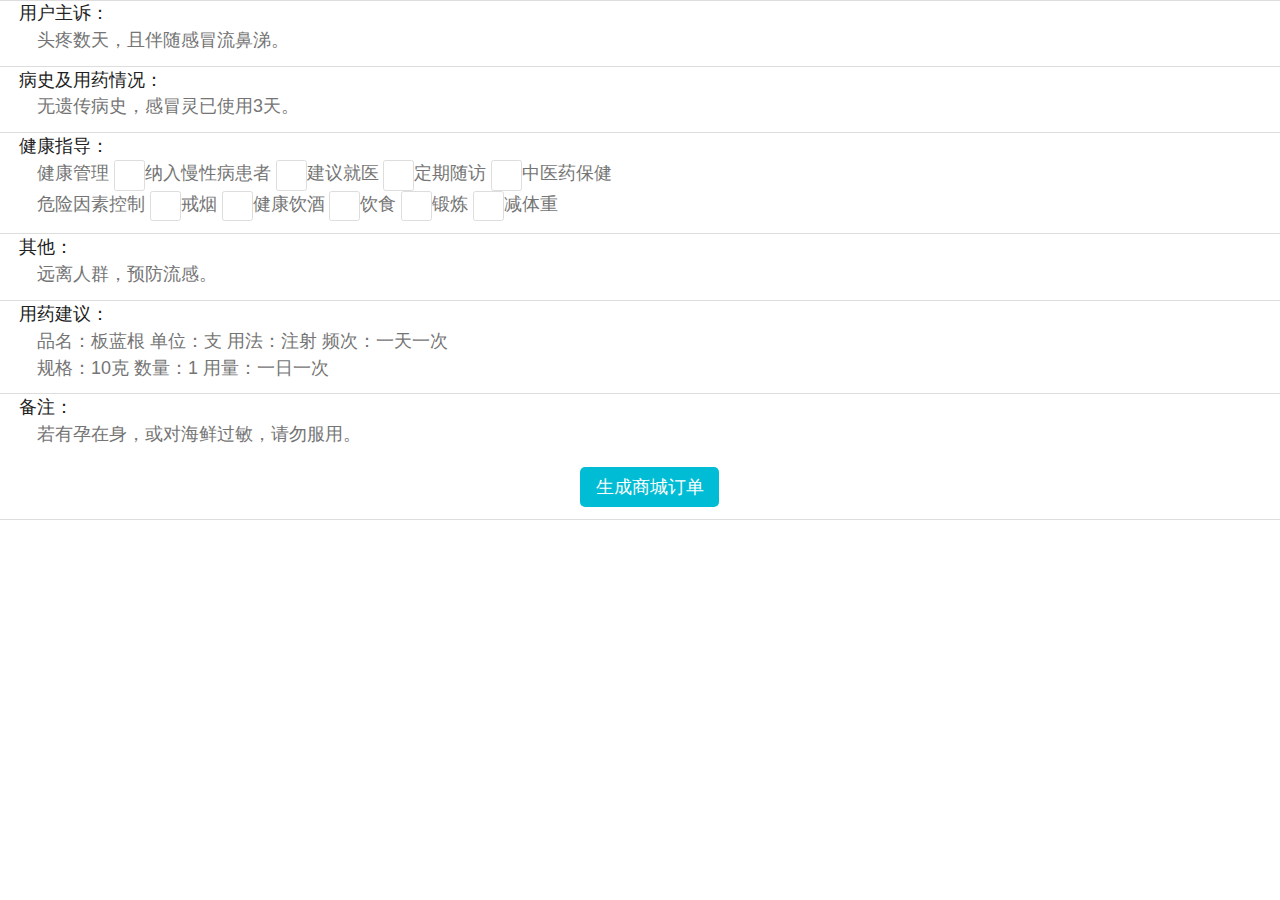
<file: html/12-prescription.html>
<!DOCTYPE html>
<html lang="en">
<head>
    <meta charset="utf-8">
    <meta name="viewport" content="maximum-scale=1.0,minimum-scale=1.0,user-scalable=0,width=device-width,initial-scale=1.0"/>
    <meta name="format-detection" content="telephone=no,email=no,date=no,address=no">
    <title>用药咨询页</title>
    <link rel="stylesheet" type="text/css" href="../css/aui.2.0.css" />
    <link rel="stylesheet" type="text/css" href="../css/style.css" />

</head>
<body>

    <section>

        <div class="aui-content">
            <ul class="aui-list aui-media-list">
                <li class="aui-list-item aui-padded-b-10">
                    <div class="aui-list-item-title">用户主诉：</div>
                    <p>&ensp;&ensp;头疼数天，且伴随感冒流鼻涕。</p>
                </li>
                <li class="aui-list-item aui-padded-b-10">
                    <div class="aui-list-item-title">病史及用药情况：</div>
                    <p>&ensp;&ensp;无遗传病史，感冒灵已使用3天。</p>
                </li>
                <li class="aui-list-item aui-padded-b-10">
                    <div class="aui-list-item-title">健康指导：</div>
                    <p>&ensp;&ensp;健康管理 
                        <span><input type="checkbox" class="aui-checkbox">纳入慢性病患者</span>
                        <span><input type="checkbox" class="aui-checkbox">建议就医</span>
                        <span><input type="checkbox" class="aui-checkbox">定期随访</span>
                        <span><input type="checkbox" class="aui-checkbox">中医药保健</span>
                    </p>
                    <p>&ensp;&ensp;危险因素控制 
                        <span><input type="checkbox" class="aui-checkbox">戒烟</span>
                        <span><input type="checkbox" class="aui-checkbox">健康饮酒</span>
                        <span><input type="checkbox" class="aui-checkbox">饮食</span>
                        <span><input type="checkbox" class="aui-checkbox">锻炼</span>
                        <span><input type="checkbox" class="aui-checkbox">减体重</span>
                    </p>
                </li>
                <li class="aui-list-item aui-padded-b-10">
                    <div class="aui-list-item-title">其他：</div>
                    <p>&ensp;&ensp;远离人群，预防流感。</p>
                </li>
                <li class="aui-list-item aui-padded-b-10">
                    <div class="aui-list-item-title">用药建议：</div>
                    <p>&ensp;&ensp;品名：板蓝根   单位：支   用法：注射   频次：一天一次 <br>&ensp;&ensp;规格：10克    数量：1    
                        用量：一日一次</p>
                </li>
                <li class="aui-list-item aui-padded-b-10">
                    <div class="aui-list-item-title">备注：</div>
                    <p>&ensp;&ensp;若有孕在身，或对海鲜过敏，请勿服用。</p>
                    <div class="aui-text-center aui-margin-t-15">
                        <a href="#" class="aui-btn aui-btn-primary">生成商城订单</a>
                    </div>
                </li>

            </ul>
        </div>

    </section>

</body>
</html>
</file>
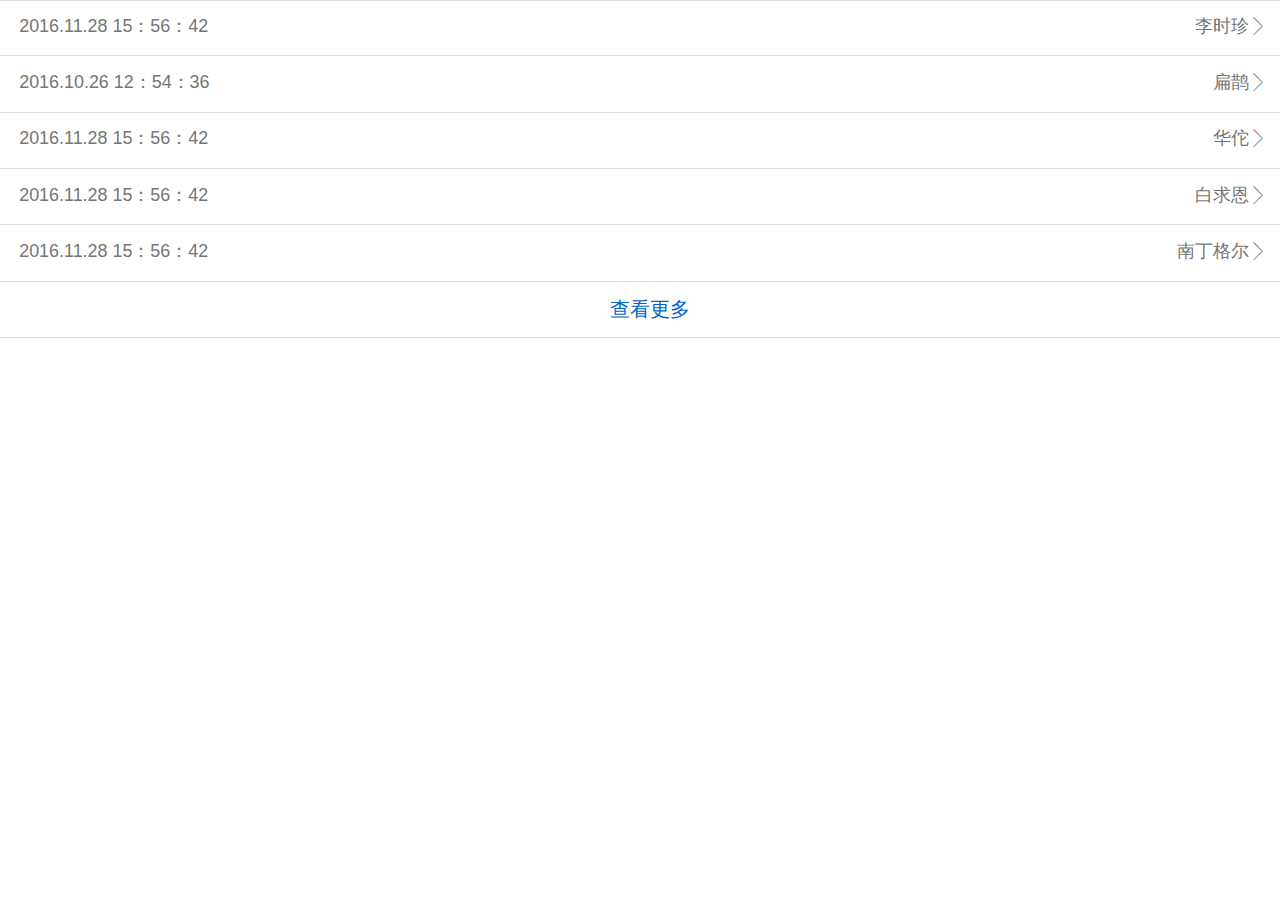
<file: html/13-medical-record.html>
<!DOCTYPE html>
<html lang="en">
<head>
    <meta charset="utf-8">
    <meta name="viewport" content="maximum-scale=1.0,minimum-scale=1.0,user-scalable=0,width=device-width,initial-scale=1.0"/>
    <meta name="format-detection" content="telephone=no,email=no,date=no,address=no">
    <title>健康小助手-列表页</title>
    <link rel="stylesheet" type="text/css" href="../css/aui.2.0.css" />
    <link rel="stylesheet" type="text/css" href="../css/style.css" />

</head>
<body>

    <section>

        <div class="aui-content">
            <ul class="aui-list aui-media-list">
                <li class="aui-list-item">
                    <div class="aui-info aui-padded-r-10">
                        <div class="aui-info-item">2016.11.28   15：56：42</div>
                        <div class="aui-info-item">李时珍<span class="aui-iconfont aui-icon-right"></span></div>
                    </div>
                </li>
                <li class="aui-list-item">
                    <div class="aui-info aui-padded-r-10">
                        <div class="aui-info-item">2016.10.26   12：54：36</div>
                        <div class="aui-info-item">扁鹊<span class="aui-iconfont aui-icon-right"></span></div>
                    </div>
                </li>
                <li class="aui-list-item">
                    <div class="aui-info aui-padded-r-10">
                        <div class="aui-info-item">2016.11.28   15：56：42</div>
                        <div class="aui-info-item">华佗<span class="aui-iconfont aui-icon-right"></span></div>
                    </div>
                </li>
                <li class="aui-list-item">
                    <div class="aui-info aui-padded-r-10">
                        <div class="aui-info-item">2016.11.28   15：56：42</div>
                        <div class="aui-info-item">白求恩<span class="aui-iconfont aui-icon-right"></span></div>
                    </div>
                </li>
                <li class="aui-list-item">
                    <div class="aui-info aui-padded-r-10">
                        <div class="aui-info-item">2016.11.28   15：56：42</div>
                        <div class="aui-info-item">南丁格尔<span class="aui-iconfont aui-icon-right"></span></div>
                    </div>
                </li>

                <li class="aui-list-item">
                    <div class="aui-text-center aui-padded-t-10"><a class="" href="#">查看更多</a></div>
                </li>
            </ul>
        </div>

    </section>

</body>
</html>
</file>
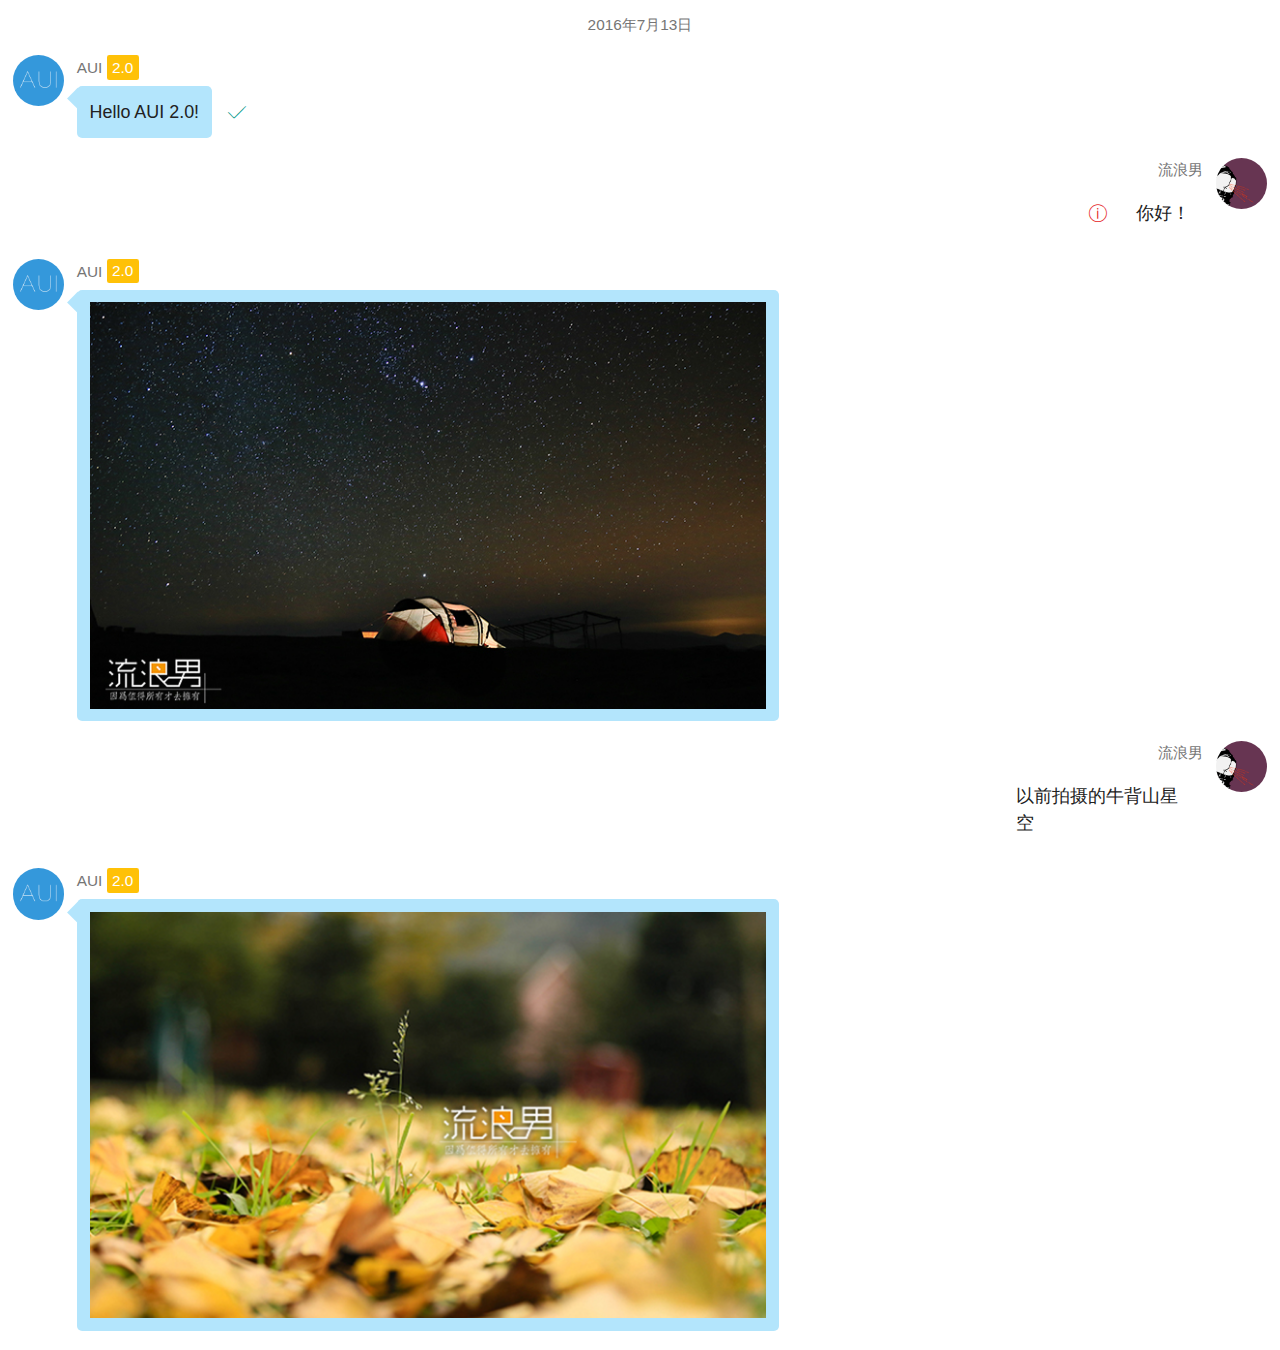
<file: html/14-medical-server.html>
<!DOCTYPE html>
<html lang="en">
<head>
    <meta charset="utf-8">
    <meta name="viewport" content="maximum-scale=1.0,minimum-scale=1.0,user-scalable=0,width=device-width,initial-scale=1.0"/>
    <meta name="format-detection" content="telephone=no,email=no,date=no,address=no">
    <title>健康小助手-列表页</title>
    <link rel="stylesheet" type="text/css" href="../css/aui.2.0.css" />
    <link rel="stylesheet" type="text/css" href="../css/style.css" />

</head>
<body>

<section class="aui-chat">
        <div class="aui-chat-header">2016年7月13日</div>
        <div class="aui-chat-item aui-chat-left">
            <div class="aui-chat-media">
                <img src="../image/demo2.png">
            </div>
            <div class="aui-chat-inner">
                <div class="aui-chat-name">AUI <span class="aui-label aui-label-warning">2.0</span></div>
                <div class="aui-chat-content">
                    <div class="aui-chat-arrow"></div>
                    Hello AUI 2.0!
                </div>
                <div class="aui-chat-status aui-chat-status-refresh">
                    <i class="aui-iconfont aui-icon-correct aui-text-success"></i>
                </div>
            </div>
        </div>
        <div class="aui-chat-item aui-chat-right">
            <div class="aui-chat-media">
                <img src="../image/liulangnan.png">
            </div>
            <div class="aui-chat-inner">
                <div class="aui-chat-name">流浪男</div>
                <div class="aui-chat-content">
                    <div class="aui-chat-arrow"></div>
                    你好！
                </div>
                <div class="aui-chat-status">
                    <i class="aui-iconfont aui-icon-info aui-text-danger"></i>
                </div>
            </div>
        </div>
        <div class="aui-chat-item aui-chat-left">
            <div class="aui-chat-media">
                <img src="../image/demo2.png">
            </div>
            <div class="aui-chat-inner">
                <div class="aui-chat-name">AUI <span class="aui-label aui-label-warning">2.0</span></div>
                <div class="aui-chat-content">
                    <div class="aui-chat-arrow"></div>
                    <img src="../image/l1.png">
                </div>
            </div>
        </div>
        <div class="aui-chat-item aui-chat-right">
            <div class="aui-chat-media">
                <img src="../image/liulangnan.png">
            </div>
            <div class="aui-chat-inner">
                <div class="aui-chat-name">流浪男</div>
                <div class="aui-chat-content">
                    <div class="aui-chat-arrow"></div>
                    以前拍摄的牛背山星空
                </div>
            </div>
        </div>
        <div class="aui-chat-item aui-chat-left">
            <div class="aui-chat-media">
                <img src="../image/demo2.png">
            </div>
            <div class="aui-chat-inner">
                <div class="aui-chat-name">AUI <span class="aui-label aui-label-warning">2.0</span></div>
                <div class="aui-chat-content">
                    <div class="aui-chat-arrow"></div>
                    <img src="../image/l2.png">
                </div>
            </div>
        </div>

    </section>

</body>
</html>
</file>
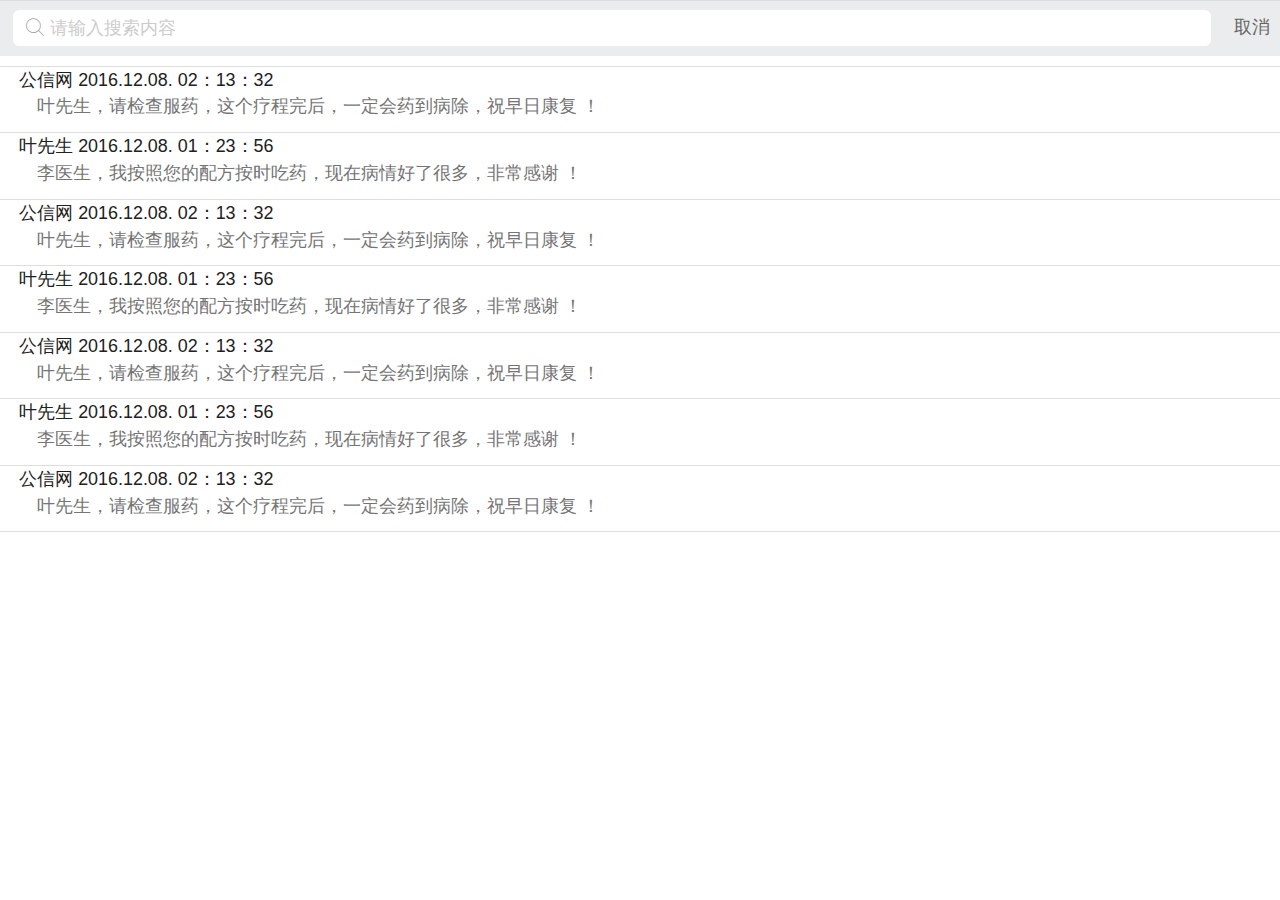
<file: html/15-feedback.html>
<!DOCTYPE html>
<html lang="en">
<head>
    <meta charset="utf-8">
    <meta name="viewport" content="maximum-scale=1.0,minimum-scale=1.0,user-scalable=0,width=device-width,initial-scale=1.0"/>
    <meta name="format-detection" content="telephone=no,email=no,date=no,address=no">
    <title>用药咨询页</title>
    <link rel="stylesheet" type="text/css" href="../css/aui.2.0.css" />
    <link rel="stylesheet" type="text/css" href="../css/style.css" />

</head>
<body>

    <section>

        <div class="aui-content">
            <ul class="aui-list aui-media-list">
                <li class="aui-list-item aui-padded-b-10">
                    <div class="aui-list-item-title">叶先生   2016.12.08.  01：23：56</div>
                    <p>&ensp;&ensp;李医生，我按照您的配方按时吃药，现在病情好了很多，非常感谢 ！</p>
                </li>
                <li class="aui-list-item aui-padded-b-10">
                    <div class="aui-list-item-title">公信网   2016.12.08.  02：13：32</div>
                    <p>&ensp;&ensp;叶先生，请检查服药，这个疗程完后，一定会药到病除，祝早日康复 ！</p>
                </li>
                <li class="aui-list-item aui-padded-b-10">
                    <div class="aui-list-item-title">叶先生   2016.12.08.  01：23：56</div>
                    <p>&ensp;&ensp;李医生，我按照您的配方按时吃药，现在病情好了很多，非常感谢 ！</p>
                </li>
                <li class="aui-list-item aui-padded-b-10">
                    <div class="aui-list-item-title">公信网   2016.12.08.  02：13：32</div>
                    <p>&ensp;&ensp;叶先生，请检查服药，这个疗程完后，一定会药到病除，祝早日康复 ！</p>
                </li>
                <li class="aui-list-item aui-padded-b-10">
                    <div class="aui-list-item-title">叶先生   2016.12.08.  01：23：56</div>
                    <p>&ensp;&ensp;李医生，我按照您的配方按时吃药，现在病情好了很多，非常感谢 ！</p>
                </li>
                <li class="aui-list-item aui-padded-b-10">
                    <div class="aui-list-item-title">公信网   2016.12.08.  02：13：32</div>
                    <p>&ensp;&ensp;叶先生，请检查服药，这个疗程完后，一定会药到病除，祝早日康复 ！</p>
                </li>
                <li class="aui-list-item aui-padded-b-10">
                    <div class="aui-list-item-title">叶先生   2016.12.08.  01：23：56</div>
                    <p>&ensp;&ensp;李医生，我按照您的配方按时吃药，现在病情好了很多，非常感谢 ！</p>
                </li>
                <li class="aui-list-item aui-padded-b-10">
                    <div class="aui-list-item-title">公信网   2016.12.08.  02：13：32</div>
                    <p>&ensp;&ensp;叶先生，请检查服药，这个疗程完后，一定会药到病除，祝早日康复 ！</p>
                </li>
            </ul>
        </div>

    </section>

<div class="aui-searchbar" id="search">
    <div class="aui-searchbar-input aui-border-radius" tapmode="" onclick="doSearch()">
        <i class="aui-iconfont aui-icon-search"></i>
        <form action="javascript:search();">
            <input placeholder="请输入搜索内容" id="search-input" type="search">
        </form>
    </div>
    <div class="aui-searchbar-cancel" tapmod="" style="margin-right: 0px;">取消</div>
</div>

<script type="text/javascript" src="../script/api.js" ></script>
<script type="text/javascript">
    apiready = function(){
        api.parseTapmode();
    }
    var searchBar = document.querySelector(".aui-searchbar-input");
    if(searchBar){
        searchBar.onclick = function(){
            document.querySelector(".aui-searchbar-cancel").style.marginRight = 0;
        }
    }
    document.querySelector(".aui-searchbar-cancel").onclick = function(){
        this.style.marginRight = "-"+this.offsetWidth+"px";
        document.getElementById("search-input").value = '';
        document.getElementById("search-input").blur();
    }
    function doSearch(){
        var searchValue = document.getElementById("search-input").value;
        if(searchValue){
            alert("您输入的内容是:"+searchValue);
        }
    }
</script>
</body>
</html>
</file>
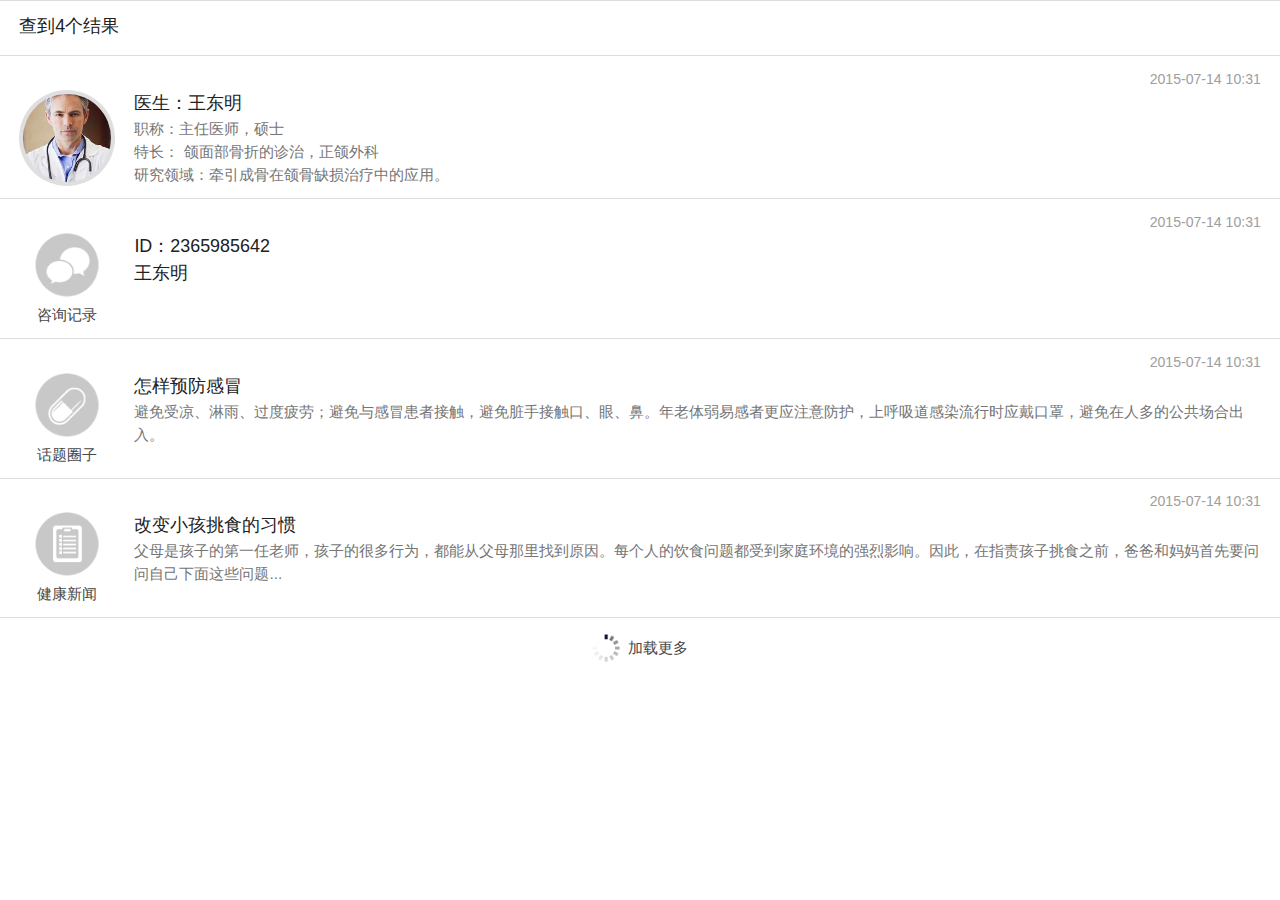
<file: html/2-search-result.html>
<!DOCTYPE html>
<html lang="en">
<head>
    <meta charset="utf-8">
    <meta name="viewport" content="maximum-scale=1.0,minimum-scale=1.0,user-scalable=0,width=device-width,initial-scale=1.0"/>
    <meta name="format-detection" content="telephone=no,email=no,date=no,address=no">
    <title>搜索结果页</title>
    <link rel="stylesheet" type="text/css" href="../css/aui.2.0.css" />
    <link rel="stylesheet" type="text/css" href="../css/style.css" />

</head>
<body>

    <section>

        <div class="aui-content">
            <ul class="aui-list aui-media-list">
                <li class="aui-list-item"><h4 class="aui-padded-t-10">查到4个结果</h4></li>
                <li class="aui-list-item">
                    <div class="aui-info aui-clearfix">
                        <div class="date aui-pull-right"><span class="aui-margin-r-15">2015-07-14 10:31</span></div>
                    </div>
                   <div class="aui-media-list-item-inner">
                        <div class="aui-list-item-media">
                            <div class="me-user-head"><img class="" src="../images/head-pic.jpg"></div>
                        </div>
                        <div class="aui-list-item-inner">
                            <div class="aui-list-item-text">
                                <div class="aui-list-item-title">医生：王东明</div>
                            </div>
                            <div class="aui-list-item-text">
                                <div class="">职称：主任医师，硕士</div>
                            </div>
                            <div class="aui-list-item-text">
                                <div class="">特长： 颌面部骨折的诊治，正颌外科</div>
                            </div>
                            <div class="aui-list-item-text">
                                <div class="">研究领域：牵引成骨在颌骨缺损治疗中的应用。</div>
                            </div>
                        </div>
                    </div>
                </li>
                <li class="aui-list-item">
                    <div class="aui-info aui-clearfix" style="padding-bottom:0;">
                        <div class="date aui-pull-right"><span class="aui-margin-r-15">2015-07-14 10:31</span></div>
                    </div>
                   <div class="aui-media-list-item-inner">
                        <div class="aui-list-item-media">
                            <div class="head-ico">
                                <img src="../images/head-pic2.png" alt="" class="head-pic"><br>
                                咨询记录
                            </div>
                        </div>
                        <div class="aui-list-item-inner">
                            <div class="aui-list-item-text">
                                <div class="aui-list-item-title">ID：2365985642</div>
                            </div>
                            <div class="aui-list-item-title">
                                <div class="">王东明</div>
                            </div>
                        </div>
                    </div>
                </li>
                <li class="aui-list-item">
                    <div class="aui-info aui-clearfix" style="padding-bottom:0;">
                        <div class="date aui-pull-right"><span class="aui-margin-r-15">2015-07-14 10:31</span></div>
                    </div>
                   <div class="aui-media-list-item-inner">
                        <div class="aui-list-item-media">
                            <div class="head-ico">
                                <img src="../images/head-pic3.png" alt="" class="head-pic"><br>
                                话题圈子
                            </div>
                        </div>
                        <div class="aui-list-item-inner">
                            <div class="aui-list-item-text">
                                <div class="aui-list-item-title">怎样预防感冒</div>
                            </div>
                            <div class="aui-list-item-text">
                                <div class="">避免受凉、淋雨、过度疲劳；避免与感冒患者接触，避免脏手接触口、眼、鼻。年老体弱易感者更应注意防护，上呼吸道感染流行时应戴口罩，避免在人多的公共场合出入。</div>
                            </div>
                        </div>
                    </div>
                </li>
                <li class="aui-list-item">
                    <div class="aui-info aui-clearfix" style="padding-bottom:0;">
                        <div class="date aui-pull-right"><span class="aui-margin-r-15">2015-07-14 10:31</span></div>
                    </div>
                   <div class="aui-media-list-item-inner">
                        <div class="aui-list-item-media">
                            <div class="head-ico">
                                <img src="../images/head-pic1.png" alt="" class="head-pic"><br>
                                健康新闻
                            </div>
                        </div>
                        <div class="aui-list-item-inner">
                            <div class="aui-list-item-text">
                                <div class="aui-list-item-title">改变小孩挑食的习惯</div>
                            </div>
                            <div class="aui-list-item-text">
                                <div class="">父母是孩子的第一任老师，孩子的很多行为，都能从父母那里找到原因。每个人的饮食问题都受到家庭环境的强烈影响。因此，在指责孩子挑食之前，爸爸和妈妈首先要问问自己下面这些问题...</div>
                            </div>
                        </div>
                    </div>
                </li>
            </ul>
                <div class="aui-text-center aui-padded-t-10 aui-padded-b-10 me-loading"><a class="" href="#"><i id="change" class="loading-ico"></i>加载更多</a></div>
        </div>

    </section>

</body>
</html>
</file>
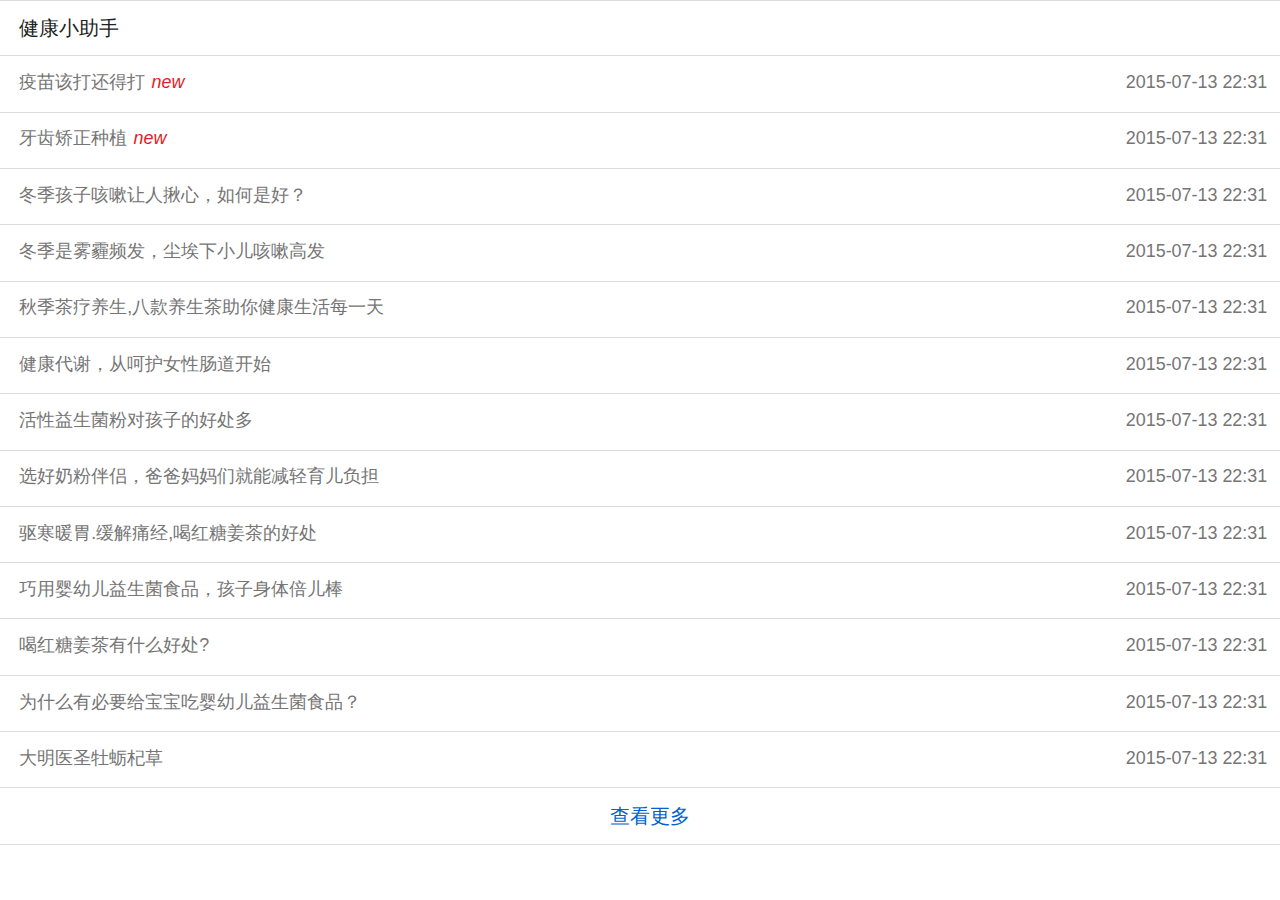
<file: html/3-health-helper.html>
<!DOCTYPE html>
<html lang="en">
<head>
    <meta charset="utf-8">
    <meta name="viewport" content="maximum-scale=1.0,minimum-scale=1.0,user-scalable=0,width=device-width,initial-scale=1.0"/>
    <meta name="format-detection" content="telephone=no,email=no,date=no,address=no">
    <title>健康小助手-列表页</title>
    <link rel="stylesheet" type="text/css" href="../css/aui.2.0.css" />
    <link rel="stylesheet" type="text/css" href="../css/style.css" />

</head>
<body>

    <section>

        <div class="aui-content">
            <ul class="aui-list aui-media-list">
                <li class="aui-list-item"><h3 class="aui-padded-t-10">健康小助手</h3></li>
                <li class="aui-list-item">
                    <div class="aui-info aui-padded-r-10">
                        <div class="aui-info-item">疫苗该打还得打 <i class="aui-text-danger aui-margin-l-5">new</i></div>
                        <div class="aui-info-item">2015-07-13 22:31</div>
                    </div>
                </li>
                <li class="aui-list-item">
                    <div class="aui-info aui-padded-r-10">
                        <div class="aui-info-item">牙齿矫正种植 <i class="aui-text-danger aui-margin-l-5">new</i></div>
                        <div class="aui-info-item">2015-07-13 22:31</div>
                    </div>
                </li>
                <li class="aui-list-item">
                    <div class="aui-info aui-padded-r-10">
                        <div class="aui-info-item">冬季孩子咳嗽让人揪心，如何是好？</div>
                        <div class="aui-info-item">2015-07-13 22:31</div>
                    </div>
                </li>
                <li class="aui-list-item">
                    <div class="aui-info aui-padded-r-10">
                        <div class="aui-info-item">冬季是雾霾频发，尘埃下小儿咳嗽高发</div>
                        <div class="aui-info-item">2015-07-13 22:31</div>
                    </div>
                </li>
                <li class="aui-list-item">
                    <div class="aui-info aui-padded-r-10">
                        <div class="aui-info-item">秋季茶疗养生,八款养生茶助你健康生活每一天</div>
                        <div class="aui-info-item">2015-07-13 22:31</div>
                    </div>
                </li>
                <li class="aui-list-item">
                    <div class="aui-info aui-padded-r-10">
                        <div class="aui-info-item">健康代谢，从呵护女性肠道开始</div>
                        <div class="aui-info-item">2015-07-13 22:31</div>
                    </div>
                </li>
                <li class="aui-list-item">
                    <div class="aui-info aui-padded-r-10">
                        <div class="aui-info-item">活性益生菌粉对孩子的好处多</div>
                        <div class="aui-info-item">2015-07-13 22:31</div>
                    </div>
                </li>
                <li class="aui-list-item">
                    <div class="aui-info aui-padded-r-10">
                        <div class="aui-info-item">选好奶粉伴侣，爸爸妈妈们就能减轻育儿负担</div>
                        <div class="aui-info-item">2015-07-13 22:31</div>
                    </div>
                </li>
                <li class="aui-list-item">
                    <div class="aui-info aui-padded-r-10">
                        <div class="aui-info-item">驱寒暖胃.缓解痛经,喝红糖姜茶的好处</div>
                        <div class="aui-info-item">2015-07-13 22:31</div>
                    </div>
                </li>
                <li class="aui-list-item">
                    <div class="aui-info aui-padded-r-10">
                        <div class="aui-info-item">巧用婴幼儿益生菌食品，孩子身体倍儿棒</div>
                        <div class="aui-info-item">2015-07-13 22:31</div>
                    </div>
                </li>
                <li class="aui-list-item">
                    <div class="aui-info aui-padded-r-10">
                        <div class="aui-info-item">喝红糖姜茶有什么好处?</div>
                        <div class="aui-info-item">2015-07-13 22:31</div>
                    </div>
                </li>
                <li class="aui-list-item">
                    <div class="aui-info aui-padded-r-10">
                        <div class="aui-info-item">为什么有必要给宝宝吃婴幼儿益生菌食品？</div>
                        <div class="aui-info-item">2015-07-13 22:31</div>
                    </div>
                </li>
                <li class="aui-list-item">
                    <div class="aui-info aui-padded-r-10">
                        <div class="aui-info-item">大明医圣牡蛎杞草</div>
                        <div class="aui-info-item">2015-07-13 22:31</div>
                    </div>
                </li>
                <li class="aui-list-item">
                    <div class="aui-text-center aui-padded-t-10"><a class="" href="#">查看更多</a></div>
                </li>
            </ul>
        </div>

    </section>

</body>
</html>
</file>
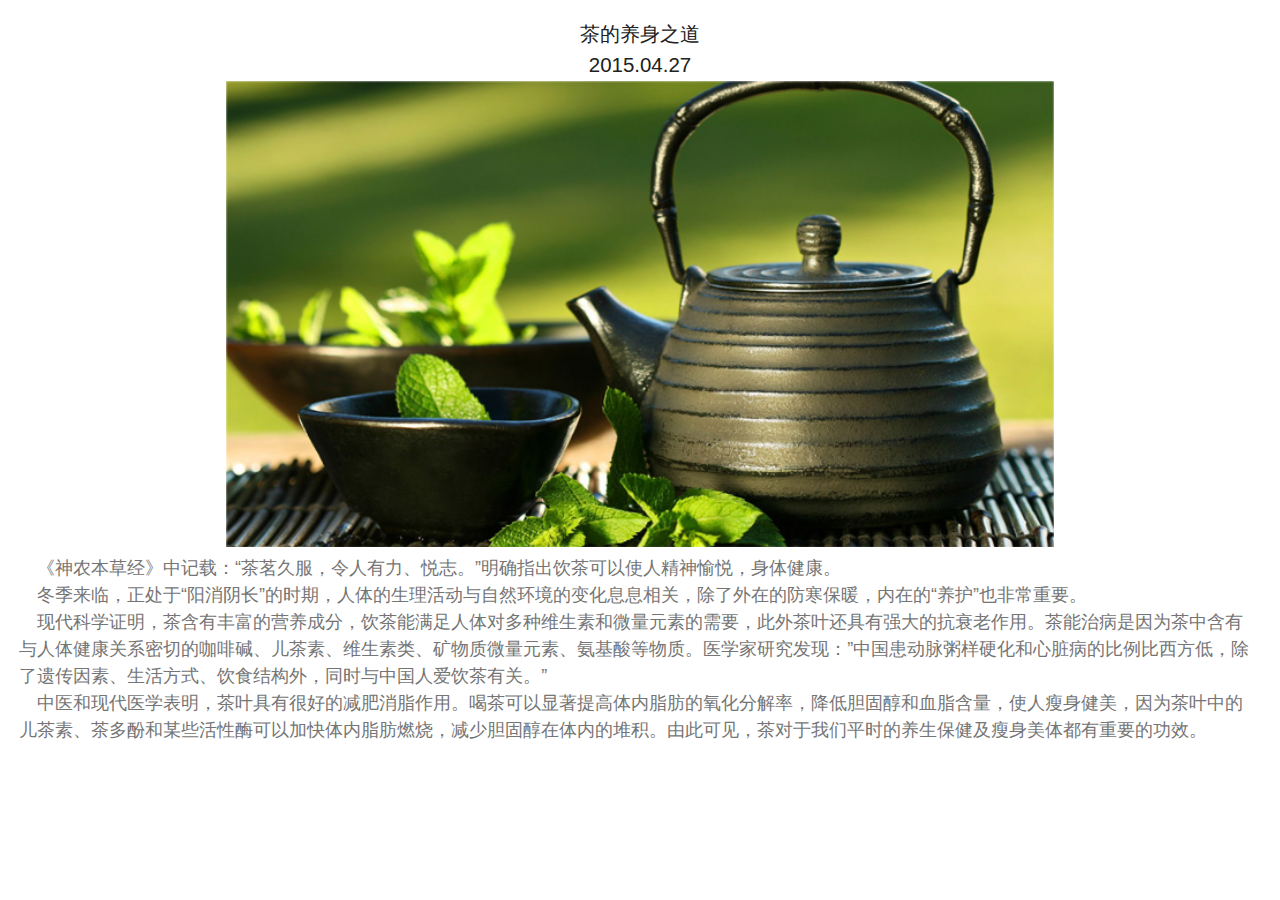
<file: html/4-news-detail.html>
<!DOCTYPE html>
<html lang="en">
<head>
    <meta charset="utf-8">
    <meta name="viewport" content="maximum-scale=1.0,minimum-scale=1.0,user-scalable=0,width=device-width,initial-scale=1.0"/>
    <meta name="format-detection" content="telephone=no,email=no,date=no,address=no">
    <title>健康小助手-新闻页</title>
    <link rel="stylesheet" type="text/css" href="../css/aui.2.0.css" />
    <link rel="stylesheet" type="text/css" href="../css/style.css" />

</head>
<body>

    <section>

        <div class="aui-content-padded">
            <div class="news-detail">
                <h3 class="aui-text-center">茶的养身之道</h3>
                <div class="aui-text-center">2015.04.27</div>
                <div class="aui-text-center"><img class="" src="../images/news-pic.jpg" width="66.7%" alt=""></div>
                <p>&ensp;&ensp;《神农本草经》中记载：“茶茗久服，令人有力、悦志。”明确指出饮茶可以使人精神愉悦，身体健康。 </p>
                <p>&ensp;&ensp;冬季来临，正处于“阳消阴长”的时期，人体的生理活动与自然环境的变化息息相关，除了外在的防寒保暖，内在的“养护”也非常重要。</p>
                <p>&ensp;&ensp;现代科学证明，茶含有丰富的营养成分，饮茶能满足人体对多种维生素和微量元素的需要，此外茶叶还具有强大的抗衰老作用。茶能治病是因为茶中含有与人体健康关系密切的咖啡碱、儿茶素、维生素类、矿物质微量元素、氨基酸等物质。医学家研究发现：”中国患动脉粥样硬化和心脏病的比例比西方低，除了遗传因素、生活方式、饮食结构外，同时与中国人爱饮茶有关。”</p>
                <p>&ensp;&ensp;中医和现代医学表明，茶叶具有很好的减肥消脂作用。喝茶可以显著提高体内脂肪的氧化分解率，降低胆固醇和血脂含量，使人瘦身健美，因为茶叶中的儿茶素、茶多酚和某些活性酶可以加快体内脂肪燃烧，减少胆固醇在体内的堆积。由此可见，茶对于我们平时的养生保健及瘦身美体都有重要的功效。</p>
            </div>
        </div>

    </section>

</body>
</html>
</file>
<file: css/aui.2.0.css>
/*
 * =========================================================================
 * APIClud - AUI UI 框架    流浪男  QQ：343757327  http://www.auicss.com
 * Verson 2.0.0
 * =========================================================================
 */
 /*初始化类*/
@charset "UTF-8";
html{
	font-family: sans-serif;
	font-size: 20px;
}
html,body {
	-webkit-touch-callout:none;
	-webkit-text-size-adjust:none;
	-webkit-tap-highlight-color:rgba(0, 0, 0, 0);
	-webkit-user-select:none;
	width: 100%;
}
body {
	line-height: 1.5;
	font-size: 0.8rem;
	color: #212121;
	background-color: #f5f5f5;
	outline: 0;
}
html,body,header,section,footer,div,ul,ol,li,img,a,span,em,del,legend,center,strong,var,fieldset,form,label,dl,dt,dd,cite,input,hr,time,mark,code,figcaption,figure,textarea,h1,h2,h3,h4,h5,h6,p{
	margin:0;
	border:0;
	padding:0;
	font-style:normal;
}
* {
	-webkit-box-sizing: border-box;
	      	box-sizing: border-box;
	-webkit-user-select: none;
	-webkit-tap-highlight-color: transparent;
	outline: none;
}
@media only screen and (min-width: 400px) {
	html {
		font-size: 21.33333333px !important;
	}
}
@media only screen and (min-width: 414px) {
	html {
		font-size: 21px !important;
	}
}
@media only screen and (min-width: 480px) {
	html {
		font-size: 25.6px !important;
	}
}
ul, li {
	list-style: none;
}
p {
	font-size: 0.7rem;
	color: #757575;
}
a {
	color: #0062cc;
	text-decoration: none;
	background-color: transparent;
}
a:hover {
	outline: 0;
}
textarea {
	overflow: hidden;
	resize: none;
}
button {
	overflow: visible;
}
button,select {
	text-transform: none;
}
button,input,select,textarea {
	font: inherit;
	color: inherit;
}
/*自动隐藏文字*/
.aui-ellipsis-1 {
	overflow: hidden;
	white-space: nowrap;
	text-overflow: ellipsis;
}
.aui-ellipsis-2 {
	display: -webkit-box;
	overflow: hidden;
	text-overflow: ellipsis;
	word-wrap: break-word;
	white-space: normal !important;
	-webkit-line-clamp: 2;
	-webkit-box-orient: vertical;
}
/*水平线*/
.aui-hr {
	width: 100%;
	position: relative;
	height: 1px;
}
.aui-hr:after {
	height: 1px;
    background-color: #dddddd;
    display: block;
    content: '';
    position: absolute;
    top: auto;
    right: auto;
    bottom: 0;
    left: 0;
    width: 100%;
    -webkit-transform-origin: 50% 100%;
            transform-origin: 50% 100%;
    pointer-events: none;
}
@media only screen and (-webkit-min-device-pixel-ratio: 1.5) {
    .aui-hr:after {
        -webkit-transform: scaleY(1);
                transform: scaleY(1);
    }
}
@media only screen and (-webkit-min-device-pixel-ratio: 2) {
    .aui-hr:after {
        -webkit-transform: scaleY(0.5);
                transform: scaleY(0.5);
    }
}
@media only screen and (-webkit-min-device-pixel-ratio: 3) {
    .aui-hrafter {
        -webkit-transform: scaleY(0.333);
                transform: scaleY(0.333);
    }
}
/*内外边距类*/
.aui-padded-t-0 {
	padding-top: 0 !important;
}
.aui-padded-t-5 {
	padding-top: 0.25rem !important;
}
.aui-padded-t-10 {
	padding-top: 0.5rem !important;
}
.aui-padded-t-15 {
	padding-top: 0.75rem !important;
}
.aui-padded-b-0 {
	padding-bottom: 0 !important;
}
.aui-padded-b-5 {
	padding-bottom: 0.25rem !important;
}
.aui-padded-b-10 {
	padding-bottom: 0.5rem !important;
}
.aui-padded-b-15 {
	padding-bottom: 0.75rem !important;
}
.aui-padded-l-0 {
	padding-left: 0 !important;
}
.aui-padded-l-5 {
	padding-left: 0.25rem !important;
}
.aui-padded-l-10 {
	padding-left: 0.5rem !important;
}
.aui-padded-l-15 {
	padding-left: 0.75rem !important;
}
.aui-padded-r-0 {
	padding-right: 0 !important;
}
.aui-padded-r-5 {
	padding-right: 0.25rem !important;
}
.aui-padded-r-10 {
	padding-right: 0.5rem !important;
}
.aui-padded-r-15 {
	padding-right: 0.75rem !important;
}
.aui-margin-t-0 {
	margin-top: 0.25rem !important;
}
.aui-margin-t-5 {
	margin-top: 0 !important;
}
.aui-margin-t-10 {
	margin-top: 0.5rem !important;
}
.aui-margin-t-15 {
	margin-top: 0.75rem !important;
}
.aui-margin-b-0 {
	margin-bottom: 0 !important;
}
.aui-margin-b-5 {
	margin-bottom: 0.25rem !important;
}
.aui-margin-b-10 {
	margin-bottom: 0.5rem !important;
}
.aui-margin-b-15 {
	margin-bottom: 0.75rem !important;
}
.aui-margin-l-0 {
	margin-left: 0 !important;
}
.aui-margin-l-5 {
	margin-left: 0.25rem !important;
}
.aui-margin-l-10 {
	margin-left: 0.5rem !important;
}
.aui-margin-l-15 {
	margin-left: 0.75rem !important;
}
.aui-margin-r-0 {
	margin-right: 0 !important;
}
.aui-margin-r-5 {
	margin-right: 0.25rem !important;
}
.aui-margin-r-10 {
	margin-right: 0.5rem !important;
}
.aui-margin-r-15 {
	margin-right: 0.75rem !important;
}
.aui-clearfix {
	clear: both;
}
.aui-clearfix:before {
	display: table;
	content: " ";
}
.aui-clearfix:after {
	clear: both;
}
/*文字对齐*/
.aui-text-left {
	text-align: left !important;
}
.aui-text-center {
	text-align: center !important;
}
.aui-text-justify {
	text-align: justify !important;
}
.aui-text-right {
	text-align: right !important;
}
/*文字、背景颜色*/
h1,h2,h3,h4,h5,h6 {
	font-weight: 400;
}
h1 {
	font-size: 1.2rem;
}
h2 {
	font-size: 1rem;
}
h3 {
	font-size: 0.8rem;
}
h4 {
	font-size: 0.7rem;
}
h5 {
	font-size: 0.7rem;
	font-weight: normal;
	color: #757575;
}
h6 {
	font-size: 0.7rem;
	font-weight: normal;
	color: #757575;
}
h1 small,h2 small,h3 small,h4 small {
	font-weight: normal;
	line-height: 1;
	color: #757575;
}
h5 small,h6 small {
	font-weight: normal;
	line-height: 1;
	color: #757575;
}
h1 small,h2 small,h3 small {
	font-size: 65%;
}
h4 small,h5 small,h6 small {
	font-size: 75%;
}
.aui-font-size-12 {
	font-size: 0.6rem !important;
}
.aui-font-size-14 {
	font-size: 0.7rem !important;
}
.aui-font-size-16 {
	font-size: 0.8rem !important;
}
.aui-font-size-18 {
	font-size: 0.9rem !important;
}
.aui-font-size-20 {
	font-size: 1rem !important;
}
.aui-text-default {
	color: #212121 !important;
}
.aui-text-primary {
	color: #00bcd4 !important;
}
.aui-text-success {
	color: #009688 !important;
}
.aui-text-info {
	color: #03a9f4 !important;
}
.aui-text-warning {
	color: #ffc107 !important;
}
.aui-text-danger {
	color: #e51c23 !important;
}
.aui-text-pink {
	color: #e91e63 !important;
}
.aui-text-purple {
	color: #673ab7 !important;
}
.aui-text-indigo {
	color: #3f51b5 !important;
}
.aui-bg-default {
	background-color: #f5f5f5 !important;
}
.aui-bg-primary {
	background-color: #00bcd4 !important;
}
.aui-bg-success {
	background-color: #009688 !important;
}
.aui-bg-info {
	background-color: #03a9f4 !important;
}
.aui-bg-warning {
	background-color: #f1c40f !important;
}
.aui-bg-danger {
	background-color: #e51c23 !important;
}
.aui-bg-pink {
	background-color: #e91e63 !important;
}
.aui-bg-purple {
	background-color: #673ab7 !important;
}
.aui-bg-indigo {
	background-color: #3f51b5 !important;
}
/*警告、成功颜色*/
.aui-warning,
.aui-warning label,
.aui-warning .aui-input,
.aui-warning .aui-iconfont {
	color: #e51c23 !important;
}
.aui-success,
.aui-success label,
.aui-success .aui-input,
.aui-success .aui-iconfont {
	color: #009688 !important;
}
/*对齐,显示，隐藏等*/
.aui-pull-right {
	float: right !important;
}
.aui-pull-left {
	float: left !important;
}
.aui-hide {
	display: none !important;
}
.aui-show {
	display: block !important;
}
.aui-invisible {
	visibility: hidden;
}
.aui-inline {
	display: inline-block;
	vertical-align: top;
}
.aui-mask {
    position: fixed;
    width: 100%;
    height: 100%;
    top: 0;
    left: 0;
    background: rgba(0, 0, 0, 0.3);
    opacity: 0;
    z-index: 8;
    visibility: hidden;
    -webkit-transition-duration: 300ms;
          	transition-duration: 300ms;
}
.aui-mask.aui-mask-in {
	visibility: visible;
  	opacity: 1;
}
.aui-mask.aui-mask-out {
	opacity: 0;
}
img.aui-img-round {
	border-radius: 50%;
}
/*基本容器*/
.aui-content {
	-webkit-overflow-scrolling: touch;
}
.aui-content-padded {
  	margin: 0.75rem;
  	position: relative;
  	-webkit-overflow-scrolling: touch;
}
.aui-content-padded .aui-list:before {
    height: 0;
}
.aui-content-padded .aui-list:after {
    height: 0;
}
/*栅格类*/
.aui-row {
	overflow: hidden;
	margin: 0;
}
.aui-row-padded {
	margin-left: -0.125rem;
	margin-right: -0.125rem;
}
.aui-row-padded [class*=aui-col-xs-] {
	padding: 0.125rem;
}
.aui-col-xs-1,.aui-col-xs-2,.aui-col-xs-3,.aui-col-xs-4,.aui-col-xs-5,.aui-col-xs-6,.aui-col-xs-7,.aui-col-xs-8,.aui-col-xs-9,.aui-col-xs-10,.aui-col-xs-11,.aui-col-xs-5 {
	position: relative;
	float: left;
}
.aui-col-xs-12 {
	width: 100%;
	position: relative;
}
.aui-col-xs-11 {
	width: 91.66666667%;
}
.aui-col-xs-10 {
	width: 83.33333333%;
}
.aui-col-xs-9 {
	width: 75%;
}
.aui-col-xs-8 {
	width: 66.66666667%;
}
.aui-col-xs-7 {
	width: 58.33333333%;
}
.aui-col-xs-6 {
	width: 50%;
}
.aui-col-xs-5 {
	width: 41.66666667%;
}
.aui-col-xs-4 {
	width: 33.33333333%;
}
.aui-col-xs-3 {
	width: 25%;
}
.aui-col-xs-2 {
	width: 16.66666667%;
}
.aui-col-xs-1 {
	width: 8.33333333%;
}
.aui-col-5 {
	width: 20%;
}
/*标签*/
.aui-label {
	display: inline-block;
	padding: 0.3em 0.35em;
	font-size: 0.6rem;
	line-height: 1;
	color: #616161;
    background-color: #e0e0e0;
	text-align: center;
	white-space: nowrap;
	vertical-align: baseline;
	border-radius: 0.15em;
}
.aui-label-primary {
	color: #ffffff;
	background-color: #00bcd4;
}
.aui-label-success {
	color: #ffffff;
	background-color: #009688;
}
.aui-label-info {
  color: #ffffff;
  background-color: #03a9f4;
}
.aui-label-warning {
	color: #ffffff;
	background-color: #ffc107;
}
.aui-label-danger {
	color: #ffffff;
	background-color: #e51c23;
}
.aui-label-outlined {
	border: 1px solid #d9d9d9;
	background-color: transparent;
}
.aui-label-outlined.aui-label-primary {
	color: #00bcd4;
	border-color: #00bcd4;
}
.aui-label-outlined.aui-label-success {
	color: #009688;
	border-color: #009688;
}
.aui-label-outlined.aui-label-info {
  	color: #03a9f4;
  	border-color: #03a9f4;
}
.aui-label-outlined.aui-label-warning {
	color: #ffc107;
	border-color: #ffc107;
}
.aui-label-outlined.aui-label-danger {
	color: #e51c23;
	border-color: #e51c23;
}
.aui-label .aui-iconfont {
	font-size: 0.6rem;
}
/*角标*/
.aui-badge {
	display: inline-block;
	width: auto;
	text-align: center;
	min-width: 0.8rem;
	height: 0.8rem;
    line-height: 0.8rem;
    padding: 0 0.2rem;
    font-size: 0.6rem;
    color: #ffffff;
    background-color: #ff2600;
    border-radius: 0.4rem;
    position: absolute;
    top: 0.2rem;
    left: 60%;
    z-index: 99;
}
.aui-dot {
	display: inline-block;
    width: 0.4rem;
    height: 0.4rem;
    background: #ff2600;
    border-radius: 0.5rem;
    position: absolute;
    top: 0.3rem;
    right: 20%;
    z-index: 99;
}
/*按钮样式*/
button, .aui-btn {
	position: relative;
	display: inline-block;
	font-size: 0.7rem;
	font-weight: 400;
	font-family: inherit;
	text-decoration: none;
	text-align: center;
	margin: 0;
	background: #e0e0e0;
	padding: 0.25rem 0.6rem;
	border-radius: 0.2rem;
	-webkit-box-sizing: border-box;
			box-sizing: border-box;
	white-space: nowrap;
	vertical-align: middle;
	cursor: pointer;
	touch-action: manipulation;
	-webkit-user-select: none;
	      	user-select: none;
}
.aui-btn:active {
	color: #212121;
	background-color: #bdbdbd;
}
.aui-btn-primary {
	color: #ffffff;
	background-color: #00bcd4;
}
.aui-btn-primary.aui-active, .aui-btn-primary:active {
	color: #ffffff;
	background-color: #00acc1;
}
.aui-btn-success {
	color: #ffffff;
	background-color: #009688;
}
.aui-btn-success.aui-active, .aui-btn-success:active {
	color: #fff;
	background-color: #00897b;
}
.aui-btn-info {
	color: #ffffff !important;
	background-color: #03a9f4 !important;
}
.aui-btn-info.aui-active, .aui-btn-info:active {
	color: #fff !important;
	background-color: #039be5 !important;
}
.aui-btn-warning {
	color: #ffffff !important;
	background-color: #ffc107 !important;
}
.aui-btn-warning.aui-active, .aui-btn-warning:active {
	color: #ffffff !important;
	background-color: #ffb300 !important;
}
.aui-btn-danger {
	color: #ffffff !important;
	background-color: #e51c23 !important;
}
.aui-btn-danger.aui-active, .aui-btn-danger:active {
	color: #ffffff !important;
	background-color: #dd191b !important;
}
.aui-btn-block {
	display: block;
	width: 100%;
	padding: 0.6rem 0;
	margin-bottom: 0;
	font-size: 0.9rem;
}
.aui-btn-block.aui-btn-sm {
	padding: 0.4rem 0;
	font-size: 0.7rem;
}
.aui-btn .aui-iconfont, .aui-btn-block .aui-iconfont {
	margin-right: 0.3rem;
}
.aui-btn .aui-badge, .aui-btn-block .aui-badge {
	margin-left: 0.3rem;
}
.aui-btn-outlined {
	background: transparent !important;
	border: 1px solid #bdbdbd;
}
.aui-btn-outlined:active {
	background: transparent !important;
}
.aui-btn-default.aui-btn-outlined {
	color: #bdc3c7 !important;
	border: 1px solid #dcdcdc !important;
}
.aui-btn-primary.aui-btn-outlined {
	color: #00bcd4 !important;
	border: 1px solid #00bcd4 !important;
}
.aui-btn-success.aui-btn-outlined {
	color: #009688 !important;
	border: 1px solid #009688 !important;
}
.aui-btn-info.aui-btn-outlined {
	color: #03a9f4 !important;
	border: 1px solid #03a9f4 !important;
}
.aui-btn-warning.aui-btn-outlined {
	color: #ffc107 !important;
	border: 1px solid #ffc107 !important;
}
.aui-btn-danger.aui-btn-outlined {
	color: #e51c23 !important;
	border: 1px solid #e51c23 !important;
}
/*
*表单类\输入框\radio\checkbox
**/
input[type="text"],
input[type="password"],
input[type="search"],
input[type="email"],
input[type="tel"],
input[type="url"],
input[type="date"],
input[type="datetime-local"],
input[type="time"],
input[type="number"],
select,
textarea {
    border: none;
    background: none;
    border-radius: 0;
    box-shadow: none;
    display: block;
    padding: 0;
    margin: 0;
    width: 100%;
    min-height: 2.2rem;
    color: #424242;
    font-size: 0.8rem;
    font-family: inherit;
    box-sizing: border-box;
    -webkit-user-select: text;
            user-select: text;
    -webkit-appearance: none;
            appearance: none;
    -webkit-appearance: none;
}
input[type="search"]::-webkit-search-cancel-button {
	display: none;
}
/*列表*/
.aui-list {
    padding: 0;
    margin: 0;
    position: relative;
    font-size: 0.8rem;
}
.aui-list .aui-content {
	overflow: hidden;
}
.aui-list.aui-list-noborder:before,
.aui-list.aui-list-noborder:after {
    height: 0;
}
.aui-list:before {
    height: 1px;
    background-color: #dddddd;
    display: block;
    content: '';
    position: absolute;
    top: 0;
    left: 0;
    right: auto;
    bottom: auto;
    width: 100%;
    z-index: 2;
    -webkit-transform-origin: 50% 100%;
            transform-origin: 50% 100%;
    pointer-events: none;
}
.aui-list:after {
    height: 1px;
    background-color: #dddddd;
    display: block;
    content: '';
    position: absolute;
    top: auto;
    right: auto;
    bottom: 0;
    left: 0;
    width: 100%;
    z-index: 2;
    -webkit-transform-origin: 50% 100%;
          transform-origin: 50% 100%;
    pointer-events: none;
}
.aui-list .aui-list-header {
    margin: 0;
    padding: 0;
    list-style: none;
    display: block;
    -webkit-box-sizing: border-box;
    		box-sizing: border-box;
    background-color: #e0e0e0;
    color: #212121;
    line-height: 1;
    padding: 0.4rem;
    font-size: 0.6rem;
}
.aui-list .aui-list-item {
    list-style: none;
    margin: 0;
    padding: 0;
    padding-left: 0.75rem;
    color: #212121;
    background-color: #ffffff;
    position: relative;
    min-height: 2.2rem;
    -webkit-box-sizing: border-box;
    		box-sizing: border-box;
    display: -webkit-box;
    display: -webkit-flex;
    display: flex;
    -webkit-box-pack: justify;
    -webkit-justify-content: space-between;
    		justify-content: space-between;
}
.aui-list .aui-list-item-inner {
    position: relative;
    min-height: 2.2rem;
	padding-right: 0.75rem;
    width: 100%;
    -webkit-box-sizing: border-box;
    		box-sizing: border-box;
    display: -webkit-box;
    display: -webkit-flex;
    display: flex;
    -webkit-box-flex: 1;
    -webkit-box-pack: justify;
    -webkit-justify-content: space-between;
			justify-content: space-between;
    -webkit-box-align: center;
    -webkit-align-items: center;
			align-items: center;
}
.aui-list .aui-list-item:after {
	width: 100%;
    height: 1px;
    background-color: #dddddd;
    display: block;
    content: '';
    position: absolute;
    top: auto;
    right: auto;
    bottom: 0;
    left: 0;
    z-index: 2;
    -webkit-transform-origin: 50% 100%;
            transform-origin: 50% 100%;
    pointer-events: none;
}
.aui-list .aui-list-item:active {
    background-color: #f5f5f5;
    -webkit-transition: background-color 0.2s linear;
            transition: background-color 0.2s linear;
}
.aui-list .aui-list-item:last-child:after {
    height: 0;
}
.aui-list .aui-list-item-text {
    font-size: 0.7rem;
    color: #757575;
    position: relative;
    -webkit-box-sizing: border-box;
    		box-sizing: border-box;
    display: -webkit-box;
    display: -webkit-flex;
    display: flex;
    -webkit-box-pack: justify;
    -webkit-justify-content: space-between;
            justify-content: space-between;
    -webkit-align-items: center;
    		align-items: center;
}
.aui-list .aui-list-item-title {
    font-size: 0.8rem;
    position: relative;
    max-width: 100%;
    color: #212121;
}
.aui-list .aui-list-item-right,
.aui-list-item-title-row em {
	max-width: 50%;
	position: relative;
    font-size: 0.6rem;
    color: #757575;
    margin-left: 0.25rem;
}
.aui-list .aui-list-item-inner p {
    overflow: hidden;
}
.aui-list .aui-list-media-list {
    -webkit-box-orient: vertical;
    -webkit-box-direction: normal;
    -webkit-flex-direction: column;
            flex-direction: column;
}
.aui-media-list-item-inner {
	-webkit-box-sizing: border-box;
			box-sizing: border-box;
    display: -webkit-box;
    display: -webkit-flex;
    display: flex;
}
.aui-media-list .aui-list-item {
	display: block;
}
.aui-media-list .aui-list-item-inner {
	display: block;
    padding-bottom: 0.5rem;
}
.aui-media-list-item-inner + .aui-info {
	margin-right: 0.75rem;
}
.aui-list .aui-list-item-media {
	width: 4.5rem;
	position: relative;
    padding: 0 0 0.5rem 0;
    padding-right: 0.75rem;
    display: inherit;
    -webkit-flex-shrink: 0;
    		flex-shrink: 0;
    -webkit-flex-wrap: nowrap;
    		flex-wrap: nowrap;
    -webkit-box-align: center;
    -webkit-align-items: flex-start;
            align-items: flex-start;
}
.aui-list .aui-list-item-media img {
	width: 100%;
    display: block;
}
.aui-list .aui-list-item-media-list {
	margin-top: 0.25rem;
	padding-right: 0;
	display: block;
}
.aui-list.aui-media-list [class*=aui-col-xs-] img{
    max-width: 100%;
    width: 100%;
    display: block;
}
.aui-list-item-middle .aui-list-item-inner:after {
	display: block;
}
.aui-list .aui-list-item-middle > .aui-list-item-media,
.aui-list .aui-list-item-middle > .aui-list-item-inner,
.aui-list .aui-list-item-middle > * {
    -webkit-box-align: center;
    		box-align: center;
    -webkit-align-items: center;
    		align-items: center;
}
.aui-list .aui-list-item-center > .aui-list-item-media,
.aui-list .aui-list-item-center > .aui-list-item-inner,
.aui-list .aui-list-item-center {
    -webkit-box-pack: center;
    -webkit-justify-content: center;
        	justify-content: center;
}
.aui-list .aui-list-item i.aui-iconfont {
    -webkit-align-self: center;
            align-self: center;
    font-size: 0.8rem;
}
.aui-list-item-inner.aui-list-item-arrow {
    overflow: hidden;
    padding-right: 1.5rem;
}
.aui-list-item-arrow:before {
    content: '';
    width: 0.4rem;
    height: 0.4rem;
    position: absolute;
    top: 50%;
    right: 0.75rem;
    margin-top: -0.2rem;
    background: transparent;
    border: 1px solid #dddddd;
    border-top: none;
    border-right: none;
    z-index: 2;
    -webkit-border-radius: 0;
            border-radius: 0;
    -webkit-transform: rotate(-135deg);
            transform: rotate(-135deg);
}
.aui-list-item.aui-list-item-arrow {
    padding-right: 0.75rem;
}
.aui-list label {
    line-height: 1.3rem;
}
.aui-list.aui-form-list .aui-list-item:active {
	background-color: #ffffff;
}
.aui-list.aui-form-list .aui-list-item-inner {
	-webkit-box-sizing: border-box;
    		box-sizing: border-box;
    display: -webkit-box;
    display: -webkit-flex;
    display: flex;
	padding: 0;
}
.aui-list .aui-list-item-label,
.aui-list .aui-list-item-label-icon {
	color: #212121;
    width: 35%;
    min-width: 1.5rem;
    margin: 0;
    padding: 0;
    padding-right: 0.25rem;
    line-height: 2.2rem;
    position: relative;
    overflow: hidden;
    white-space: nowrap;
    max-width: 100%;
    -webkit-box-sizing: border-box;
    		box-sizing: border-box;
    display: -webkit-box;
    display: -webkit-flex;
    display: flex;
    -webkit-align-items: center;
            align-items: center;
}
.aui-list .aui-list-item-label-icon {
    width: auto;
    padding-right: 0.75rem;
}
.aui-list .aui-list-item-input {
    width: 100%;
    padding: 0;
    padding-right: 0.75rem;
    -webkit-box-flex: 1;
            box-flex: 1;
    -webkit-flex-shrink: 1;
            flex-shrink: 1;
}
.aui-list.aui-select-list .aui-list-item:active {
	background-color: #ffffff;
}
.aui-list.aui-select-list .aui-list-item-inner {
    display: block;
    padding-top: 0.5rem;
    padding-bottom: 0.5rem;
    -webkit-align-self: stretch;
    		align-self: stretch;
}
.aui-list.aui-select-list .aui-list-item-label {
	width: auto;
	min-width: 2.2rem;
    padding: 0.5rem 0;
    padding-right: 0.75rem;
}
.aui-list.aui-form-list .aui-list-item-btn {
	padding: 0.75rem 0.75rem 0.75rem 0;
}
.aui-list.aui-list-in .aui-list-item {
    overflow-x: hidden;
}
.aui-list.aui-list-in .aui-list-item:after {
    left: 0.75rem;
}
.aui-list.aui-list-in .aui-list-item:last-child:after {
    height: 0;
}
.aui-list.aui-list-in .aui-list-item:after {
	height: 0;
}
.aui-list.aui-list-in.aui-media-list .aui-list-item-inner.aui-list-item-arrow {
	padding-right: 1.5rem;
}
.aui-list.aui-list-in .aui-list-item-inner:after {
	width: 100%;
    height: 1px;
    background-color: #dddddd;
    display: block;
    content: '';
    position: absolute;
    top: auto;
    right: auto;
    bottom: 0;
    left: 0;
    -webkit-transform-origin: 50% 100%;
            transform-origin: 50% 100%;
}
.aui-list.aui-list-in .aui-list-item:last-child > .aui-list-item-inner:after {
	height: 0;
}
.aui-list textarea {
    overflow: auto;
    margin: 0.5rem 0;
    height: 3rem;
    line-height: 1rem;
    resize: none;
}
.aui-list .aui-list-item-right .aui-badge,
.aui-list .aui-list-item-right .aui-dot {
	display: inherit;
}
@media only screen and (-webkit-min-device-pixel-ratio: 1.5) {
    .aui-list:before,
    .aui-list:after,
    .aui-list-item:after,
    .aui-list.aui-list-in .aui-list-item-inner:after {
        -webkit-transform: scaleY(1);
                transform: scaleY(1);
    }
}
@media only screen and (-webkit-min-device-pixel-ratio: 2) {
    .aui-list:before,
    .aui-list:after,
    .aui-list-item:after,
    .aui-list.aui-list-in .aui-list-item-inner:after {
        -webkit-transform: scaleY(0.5);
                transform: scaleY(0.5);
    }
}
@media only screen and (-webkit-min-device-pixel-ratio: 3) {
    .aui-list:before,
    .aui-list:after,
    .aui-list-item:after,
    .aui-list.aui-list-in .aui-list-item-inner:after {
        -webkit-transform: scaleY(0.333);
                transform: scaleY(0.333);
    }
}
/*tab切换类*/
.aui-tab {
    display: -webkit-box;
    display: -webkit-flex;
    display: flex;
    -webkit-flex-wrap: nowrap;
            flex-wrap: nowrap;
    -webkit-align-self: center;
            align-self: center;
    position: relative;
}
.aui-tab-item {
    width: 100%;
    height: 2.2rem;
    line-height: 2.2rem;
    position: relative;
    overflow: hidden;
    font-size: 0.7rem;
    text-align: center;
    color: #212121;
    background-color: #ffffff;
    margin-left: -1px;
    -webkit-box-flex: 1;
            box-flex: 1;
}
.aui-tab-item.aui-active {
    color: #039be5;
    border-bottom: 2px solid #039be5;
    z-index: 100;
}
.aui-tab:after {
    content: '';
    position: absolute;
    left: 0;
    bottom: 0;
    right: auto;
    top: auto;
    height: 1px;
    width: 100%;
    background-color: #dddddd;
    display: block;
    z-index: 2;
    -webkit-transform-origin: 50% 100%;
    transform-origin: 50% 100%;
}
@media only screen and (-webkit-min-device-pixel-ratio: 1.5) {
    .aui-tab:after {
        -webkit-transform: scaleY(1);
                transform: scaleY(1);
    }
}
@media only screen and (-webkit-min-device-pixel-ratio: 2) {
    .aui-tab:after {
        -webkit-transform: scaleY(0.5);
                transform: scaleY(0.5);
    }
}
@media only screen and (-webkit-min-device-pixel-ratio: 3) {
    .aui-tab:after {
        -webkit-transform: scaleY(0.333);
                transform: scaleY(0.333);
    }
}
/*卡片列表布局*/
.aui-card-list {
	position: relative;
    margin-bottom: 0.75rem;
    background: #ffffff;
}
.aui-card-list-header,
.aui-card-list-footer {
	position: relative;
	min-height: 2.2rem;
    padding: 0.5rem 0.75rem;
    -webkit-box-sizing: border-box;
    		box-sizing: border-box;
    display: -webkit-box;
    display: -webkit-flex;
    display: flex;
    -webkit-box-pack: justify;
    -webkit-justify-content: space-between;
    		justify-content: space-between;
    -webkit-box-align: center;
    -webkit-align-items: center;
    		align-items: center;
}
.aui-card-list-header {
	font-size: 0.8rem;
	color: #212121;
}
.aui-card-list-header.aui-card-list-user {
	display: block;
}
.aui-card-list-user-avatar {
	width: 2rem;
	float: left;
	margin-right: 0.5rem;
}
.aui-card-list-user-avatar img {
	width: 100%;
	display: block;
}
.aui-card-list-user-name {
	color: #212121;
	position: relative;
	font-size: 0.7rem;
	-webkit-box-sizing: border-box;
			box-sizing: border-box;
    display: -webkit-box;
    display: -webkit-flex;
    display: flex;
    -webkit-box-pack: justify;
    -webkit-justify-content: space-between;
    		justify-content: space-between;
    -webkit-box-align: center;
    -webkit-align-items: center;
    		align-items: center;
}
.aui-card-list-user-name > *,
.aui-card-list-user-name small {
	position: relative;
}
.aui-card-list-user-name small {
	color: #757575;
}
.aui-card-list-user-info {
	color: #757575;
	font-size: 0.6rem;
}
.aui-card-list-content {
	position: relative;
}
.aui-card-list-content-padded {
	position: relative;
	padding: 0.5rem 0.75rem;
}
.aui-card-list-content,
.aui-card-list-content-padded {
	font-size: 0.7rem;
	color: #212121;
}
.aui-card-list-content img,
.aui-card-list-content-padded img {
	width: 100%;
	display: block;
}
.aui-card-list-footer {
	font-size: 0.7rem;
	color: #757575;
}
.aui-card-list-footer > * {
	position: relative;
}
.aui-card-list-footer.aui-text-center {
	display: -webkit-box;
    display: -webkit-flex;
    display: flex;
	-webkit-box-pack: center;
    box-pack: center;
    -webkit-justify-content: center;
    justify-content: center;
}
.aui-card-list-footer .aui-iconfont {
	font-size: 0.9rem;
}
/*宫格布局*/
.aui-grid {
	width: 100%;
	background-color: #ffffff;
	display: table;
	table-layout: fixed;
}
.aui-grid [class*=aui-col-] {
	display: table-cell;
	position: relative;
    text-align: center;
    vertical-align: middle;
    padding: 1rem 0;
}
.aui-grid [class*=aui-col-xs-]:active {
	background-color: #f5f5f5;
}
.aui-grid .aui-iconfont {
	position: relative;
    z-index: 20;
    top: 0;
    height: 1.4rem;
    font-size: 1.4rem;
    line-height: 1.4rem;
}
.aui-grid .aui-grid-label {
	display: block;
    font-size: 0.7rem;
    position: relative;
    margin-top: 0.25rem;
}
.aui-grid .aui-badge {
	position: absolute;
    top: 0.5rem;
    left: 60%;
    z-index: 99;
}
.aui-grid .aui-dot {
	position: absolute;
    top: 0.5rem;
    right: 20%;
    z-index: 99;
}
/*单选、多选、开关*/
.aui-radio,
.aui-checkbox {
    width: 1.2rem;
    height: 1.2rem;
    background-color: #ffffff;
    border: solid 1px #dddddd;
    -webkit-border-radius: 0.6rem;
    border-radius: 0.6rem;
    font-size: 0.8rem;
    margin: 0;
    padding: 0;
    position: relative;
    display: inline-block;
    vertical-align: top;
    cursor: default;
    -webkit-appearance: none;
    -webkit-user-select: none;
            user-select: none;
    -webkit-transition: background-color ease 0.1s;
            transition: background-color ease 0.1s;
}
.aui-checkbox {
    border-radius: 0.1rem;
}
.aui-radio:checked,
.aui-radio.aui-checked,
.aui-checkbox:checked,
.aui-checkbox.aui-checked {
    background-color: #03a9f4;
    border: solid 1px #03a9f4;
    text-align: center;
    background-clip: padding-box;
}
.aui-radio:checked:before,
.aui-radio.aui-checked:before,
.aui-checkbox:checked:before,
.aui-checkbox.aui-checked:before,
.aui-radio:checked:after,
.aui-radio.aui-checked:after,
.aui-checkbox:checked:after,
.aui-checkbox.aui-checked:after {
    content: '';
    width: 0.5rem;
    height: 0.3rem;
    position: absolute;
    top: 50%;
    left: 50%;
    margin-left: -0.25rem;
    margin-top: -0.25rem;
    background: transparent;
    border: 1px solid #ffffff;
    border-top: none;
    border-right: none;
    z-index: 2;
    -webkit-border-radius: 0;
            border-radius: 0;
    -webkit-transform: rotate(-45deg);
            transform: rotate(-45deg);
}
.aui-radio:disabled,
.aui-radio.aui-disabled,
.aui-checkbox:disabled,
.aui-checkbox.aui-disabled {
    background-color: #dddddd;
    border: solid 1px #dddddd;
}
.aui-radio:disabled:before,
.aui-radio.aui-disabled:before,
.aui-radio:disabled:after,
.aui-radio.aui-disabled:after,
.aui-checkbox:disabled:before,
.aui-checkbox.aui-disabled:before,
.aui-checkbox:disabled:after,
.aui-checkbox.aui-disabled:after {
    content: '';
    width: 0.5rem;
    height: 0.3rem;
    position: absolute;
    top: 50%;
    left: 50%;
    margin-left: -0.25rem;
    margin-top: -0.25rem;
    background: transparent;
    border: 1px solid #ffffff;
    border-top: none;
    border-right: none;
    z-index: 2;
    -webkit-border-radius: 0;
            border-radius: 0;
    -webkit-transform: rotate(-45deg);
            transform: rotate(-45deg);
}
.aui-switch {
    width: 2.3rem;
    height: 1.2rem;
    position: relative;
    vertical-align: top;
    border: 1px solid #dddddd;
    background-color: #dddddd;
    border-radius: 0.6rem;
    background-clip: content-box;
    display: inline-block;
    outline: none;
    -webkit-appearance: none;
            appearance: none;
    -webkit-user-select: none;
            user-select: none;
    -webkit-box-sizing: border-box;
            box-sizing: border-box;
    -webkit-background-clip: padding-box;
            background-clip: padding-box;
    -webkit-transition: all 0.2s linear;
            transition: all 0.2s linear;
}
.aui-switch:before {
    width: 1.1rem;
    height: 1.1rem;
    position: absolute;
    top: 0;
    left: 0;
    border-radius: 0.6rem;
    background-color: #fff;
    content: '';
    -webkit-transition: left 0.2s;
            transition: left 0.2s;
}
.aui-switch:checked {
    border-color: #03a9f4;
    background-color: #03a9f4;
}
.aui-switch:checked:before {
    left: 1.1rem;
}
/*导航栏*/
.aui-bar {
	position: relative;
	top: 0;
	right: 0;
	left: 0;
	z-index: 10;
	width: 100%;
	min-height: 2.25rem;
	font-size: 0.9rem;
	text-align: center;
	display: table;
}
.aui-bar-nav {
	top: 0;
	line-height: 2.25rem;
	background-color: #03a9f4;
	color: #ffffff;
}
.aui-title a {
	color: inherit;
}
.aui-bar-nav .aui-title {
	min-height: 2.25rem;
	position: absolute;
	margin: 0;
	text-align: center;
	white-space: nowrap;
	right: 5rem;
	left: 5rem;
	width: auto;
	overflow: hidden;
	text-overflow: ellipsis;
	z-index: 2;
}
.aui-bar-nav a {
	color: #ffffff;
}
.aui-bar-nav .aui-iconfont {
	position: relative;
	z-index: 20;
	font-size: 0.9rem;
	color: #ffffff;
	font-weight: 400;
	line-height: 2.25rem;
}
.aui-bar-nav .aui-pull-left {
	padding: 0 0.5rem;
	font-size: 0.8rem;
	font-weight: 400;
	z-index: 2;
	-webkit-box-sizing: border-box;
			box-sizing: border-box;
    display: -webkit-box;
    display: -webkit-flex;
    display: flex;
    -webkit-align-items: center;
            align-items: center;
}
.aui-bar-nav .aui-pull-right {
	padding: 0 0.5rem;
	font-size: 0.8rem;
	font-weight: 400;
	z-index: 2;
	-webkit-box-sizing: border-box;
			box-sizing: border-box;
    display: -webkit-box;
    display: -webkit-flex;
    display: flex;
    -webkit-align-items: center;
            align-items: center;
}
.aui-bar-nav .aui-btn {
	position: relative;
	z-index: 20;
	height: 2.25rem;
	line-height: 2.25rem;
	padding-top: 0;
	padding-bottom: 0;
	margin: 0;
	border-radius: 0.1rem;
	border-width: 0;
	background: transparent !important;
}
.aui-bar-nav .aui-btn.aui-btn-outlined {
	position: relative;
	padding: 0 0.15rem;
	margin: 0.5rem;
	height: 1.25rem;
	line-height: 1.25rem;
	border-width: 1px;
	background: transparent !important;
	border-color: #ffffff;
}
.aui-bar-nav .aui-btn:active {
	background: none;
}
.aui-bar-nav .aui-btn .aui-iconfont {
	font-size: 0.9rem;
	line-height: 1.25rem;
	padding: 0;
	margin: 0;
	color: #ffffff;
}
.aui-bar-light {
	color: #03a9f4;
	background-color: #ffffff;
}
.aui-bar-nav.aui-bar-light .aui-iconfont {
	color: #03a9f4;
}
.aui-bar-nav.aui-bar-light .aui-btn-outlined {
	border-color: #03a9f4;
}
.aui-bar-nav.aui-bar-light:after {
    height: 1px;
    background-color: #dddddd;
    display: block;
    content: '';
    position: absolute;
    top: auto;
    left: 0;
    right: auto;
    bottom: 0;
    width: 100%;
    z-index: 2;
    -webkit-transform-origin: 50% 100%;
            transform-origin: 50% 100%;
    pointer-events: none;
}
@media only screen and (-webkit-min-device-pixel-ratio: 1.5) {
    .aui-bar.aui-bar-light:after {
        -webkit-transform: scaleY(1);
                transform: scaleY(1);
    }
}
@media only screen and (-webkit-min-device-pixel-ratio: 2) {
    .aui-bar.aui-bar-light:after {
        -webkit-transform: scaleY(0.5);
                transform: scaleY(0.5);
    }
}
@media only screen and (-webkit-min-device-pixel-ratio: 3) {
    .aui-bar.aui-bar-light:after {
        -webkit-transform: scaleY(0.333);
                transform: scaleY(0.333);
    }
}
/*底部切换栏*/
.aui-bar-tab {
	position: fixed;
	top: auto;
	bottom: 0;
	table-layout: fixed;
	background-color: #ffffff;
	color: #757575;
}
.aui-bar-tab .aui-bar-tab-item {
	display: table-cell;
	position: relative;
    width: 1%;
    height: 2.5rem;
    text-align: center;
    vertical-align: middle;
}
.aui-bar-tab .aui-active {
	color: #039be5;
}
.aui-bar-tab .aui-bar-tab-item .aui-iconfont {
	position: relative;
    z-index: 20;
    top: 0.1rem;
    height: 1.2rem;
    font-size: 1rem;
    line-height: 1rem;
}
.aui-bar-tab .aui-bar-tab-label {
	display: block;
    font-size: 0.6rem;
    position: relative;
}
.aui-bar-tab .aui-badge {
    position: absolute;
    top: 0.1rem;
    left: 55%;
    z-index: 99;
}
.aui-bar-tab .aui-dot {
    position: absolute;
    top: 0.1rem;
    right: 30%;
    z-index: 99;
}
/*按钮工具栏*/
.aui-bar-btn {
	position: relative;
    font-size: 0.7rem;
    display: table;
    white-space: nowrap;
    margin: 0 auto;
    padding: 0;
    border: none;
    width: 100%;
    min-height: 1.8rem;
}
.aui-bar-btn-item {
    display: table-cell;
    position: relative;
    width: 1%;
    line-height: 1.6rem;
    text-align: center;
    vertical-align: middle;
    border-radius: 0;
    position: relative;
    border-width: 1px;
    border-style: solid;
    border-color: #03a9f4;
    border-left-width: 0;
}
.aui-bar-btn .aui-input,
.aui-bar-btn input,
.aui-bar-btn select {
	padding-left: 0.25rem;
	padding-right: 0.25rem;
    min-height: 1.8rem;
}
.aui-bar-btn-sm {
    min-height: 1.3rem;
}
.aui-bar-btn.aui-bar-btn-sm  .aui-input,
.aui-bar-btn.aui-bar-btn-sm  input,
.aui-bar-btn.aui-bar-btn-sm  select {
    min-height: 1.2rem;
}
.aui-bar-btn-sm .aui-bar-btn-item {
    line-height: 1.3rem;
    font-size: 0.6rem;
}
.aui-bar-btn-item.aui-active {
    background-color: #03a9f4;
    color: #ffffff;
}
.aui-bar-btn-item:first-child {
    border-left-width: 1px;
    border-top-left-radius: 0.2rem;
    border-bottom-left-radius: 0.2rem;
}
.aui-bar-btn-item:last-child {
    border-top-right-radius: 0.2rem;
    border-bottom-right-radius: 0.2rem;
    border-left: 0px;
}
.aui-bar-btn.aui-bar-btn-full .aui-bar-btn-item:first-child {
    border-left-width: 0;
    border-top-left-radius: 0;
    border-bottom-left-radius: 0;
}
.aui-bar-btn.aui-bar-btn-full .aui-bar-btn-item:last-child {
    border-right-width: 0;
    border-top-right-radius: 0;
    border-bottom-right-radius: 0;
}
.aui-bar-btn.aui-bar-btn-round .aui-bar-btn-item:first-child {
    border-top-left-radius: 1.5rem;
    border-bottom-left-radius: 1.5rem;
}
.aui-bar-btn.aui-bar-btn-round .aui-bar-btn-item:last-child {
    border-top-right-radius: 1.5rem;
    border-bottom-right-radius: 1.5rem;
}
.aui-bar-nav .aui-bar-btn {
	margin-top: 0.45rem;
	margin-bottom: 0.4rem;
    min-height: 1.3rem;
}
.aui-bar-nav .aui-bar-btn-item {
    line-height: 1.3rem;
    border-color: #ffffff;
}
.aui-bar-nav .aui-bar-btn-item.aui-active {
    background-color: #ffffff;
    color: #03a9f4;
}
.aui-bar-nav.aui-bar-light .aui-bar-btn-item {
    border-color: #03a9f4;
}
.aui-bar-nav.aui-bar-light .aui-bar-btn-item.aui-active {
    background-color: #03a9f4;
    color: #ffffff;
}
.aui-bar-nav > .aui-bar-btn {
	width: 50%;
}
.aui-info {
	position: relative;
    padding: 0.5rem 0 0 0;
    font-size: 0.7rem;
    color: #757575;
    background-color: transparent;
    -webkit-box-sizing: border-box;
    		box-sizing: border-box;
    display: -webkit-box;
    display: -webkit-flex;
    display: flex;
    -webkit-box-pack: justify;
    -webkit-justify-content: space-between;
    		justify-content: space-between;
    -webkit-box-align: center;
    -webkit-align-items: center;
    		align-items: center;

}
.aui-info-item {
	-webkit-box-sizing: border-box;
			box-sizing: border-box;
	display: -webkit-box;
    display: -webkit-flex;
    display: flex;
    -webkit-box-align: center;
    -webkit-align-items: center;
    		align-items: center;
}
.aui-info-item > *,
.aui-info > * {
	display: inherit;
	position: relative;
}
/*进度条*/
.aui-progress {
	width: 100%;
	height: 1rem;
	border-radius: 0.2rem;
	overflow: hidden;
	background-color: #f0f0f0;
}
.aui-progress-bar {
	float: left;
	width: 0;
	height: 100%;
	font-size: 0.6rem;
	line-height: 1rem;
	color: #ffffff;
	text-align: center;
	background-color: #03a9f4;
}
.aui-progress.sm,
.aui-progress-sm {
	height: 0.5rem;
}
.aui-progress.sm,
.aui-progress-sm,
.aui-progress.sm .aui-progress-bar,
.aui-progress-sm .aui-progress-bar {
	border-radius: 1px;
}
.aui-progress.xs,
.aui-progress-xs {
	height: 0.35rem;
}
.aui-progress.xs,
.aui-progress-xs,
.aui-progress.xs .progress-bar,
.aui-progress-xs .progress-bar {
	border-radius: 1px;
}
.aui-progress.xxs,
.aui-progress-xxs {
	height: 0.15rem;
}
.aui-progress.xxs,
.aui-progress-xxs,
.aui-progress.xxs .progress-bar,
.aui-progress-xxs .progress-bar {
	border-radius: 1px;
}
/*滑块*/
.aui-range {
    position: relative;
    display: inline-block;
}
.aui-range input[type='range']{
    height: 0.2rem;
    border: 0;
    border-radius: 2px;
    background-color: #f0f0f0;
    position: relative;
    -webkit-appearance: none !important;
}
.aui-range input[type='range']::-webkit-slider-thumb {
    width: 1.2rem;
    height: 1.2rem;
    border-radius: 50%;
    border-color: #03a9f4;
    background-color: #03a9f4;
    -webkit-appearance: none !important;
}
.aui-range .aui-range-tip {
    font-size: 1rem;
    position: absolute;
    z-index: 999;
    top: -1.5rem;
    width: 2.4rem;
    height: 1.5rem;
    line-height: 1.5rem;
    text-align: center;
    color: #666666;
    border: 1px solid #dddddd;
    border-radius: 0.3rem;
    background-color: #ffffff;
}
.aui-input-row .aui-range input[type='range'] {
	width: 90%;
	margin-left: 5%;
}
/*搜索条*/
.aui-searchbar {
    display: -webkit-box;
    -webkit-box-pack: center;
    -webkit-box-align: center;
    height: 2.2rem;
    overflow: hidden;
    position: absolute;
    top: 0;
    left: 0;
    width: 100%;
    background-color: #ebeced;
    color: #9e9e9e;
    -webkit-backface-visibility: hidden;
  			backface-visibility: hidden;
}
.aui-searchbar.focus {
    -webkit-box-pack: start;
}
.aui-searchbar-input {
    margin: 0 0.5rem;
	background-color: #ffffff;
    border-radius: 0.25rem;
    height: 1.4rem;
    line-height: 1.4rem;
    font-size: 0.7rem;
	width: 100%;
    position: relative;
    padding-left: 0.5rem;
    display: -webkit-box;
    -webkit-box-flex: 1;
}
.aui-searchbar form {
	width: 90%;
}
.aui-searchbar-input input {
    color: #666666;
    width: 100%;
    padding: 0;
    margin: 0;
    height: 1.4rem;
    min-height: 1.4rem;
    line-height: 1.4rem;
    border: 0;
    -webkit-appearance: none;
    font-size: 0.7rem;
}
.aui-searchbar input::-webkit-input-placeholder {
	color: #ccc;
}
.aui-searchbar .aui-iconfont {
    line-height: 1.4rem;
    margin-right: 0.25rem;
}
.aui-searchbar .aui-searchbar-cancel {
	font-size: 0.7rem;
	color: #666666;
	margin-right: -2.2rem;
	width: 2.2rem;
	height: 1.4rem;
	line-height: 1.4rem;
	text-align: center;
	-webkit-transition: all .3s;
	      	transition: all .3s;
}
.aui-searchbar .aui-searchbar-cancel .aui-iconfont {
	color: #666666;
}
/*信息提示条*/
.aui-tips {
    padding: 0 0.75rem;
    width: 100%;
    z-index: 99;
    height: 1.9rem;
    line-height: 1.9rem;
   	position: relative;
    background-color: rgba(0,0,0,.6);
    color: #ffffff;
    display: -webkit-box;
    display: -webkit-flex;
    display: flex;
    -webkit-box-pack: justify;
    -webkit-justify-content: space-between;
            justify-content: space-between;
    -webkit-align-items: center;
    		align-items: center;
}
.aui-tips .aui-tips-title {
	padding: 0 0.5rem;
	font-size: 0.7rem;
    position: relative;
    max-width: 100%;
}
/*toast*/
.aui-toast {
	background: rgba(0, 0, 0, 0.7);
	text-align: center;
	border-radius: 0.25rem;
	color: #ffffff;
	position: fixed;
	z-index: 3;
	top: 45%;
	left: 50%;
	width: 7.5em;
	min-height: 6em;
	margin-left: -3.75em;
	margin-top: -4rem;
	display: none;
}
.aui-toast .aui-iconfont {
	margin-top: 0.2rem;
	display: block;
	font-size: 2.6rem;
}
.aui-toast-content {
  margin: 0 0 0.75rem;
}
.aui-toast-loading {
    background-color: #ffffff;
    border-radius: 100%;
    margin: 0.75rem 0;
    -webkit-animation-fill-mode: both;
        	animation-fill-mode: both;
    border: 2px solid #ffffff;
    border-bottom-color: transparent;
    height: 2.25rem;
    width: 2.25rem;
    background: transparent !important;
    display: inline-block;
    -webkit-animation: rotate 1s 0s linear infinite;
        	animation: rotate 1s 0s linear infinite;
}
/*dialog*/
.aui-dialog {
	width: 13.5rem;
	text-align: center;
	position: fixed;
	z-index: 999;
	left: 50%;
	margin-left: -6.75rem;
	margin-top: 0;
	top: 45%;
	border-radius: 0.3rem;
	opacity: 0;
	background-color: #ffffff;
	-webkit-transform: translate3d(0, 0, 0) scale(1.2);
          	transform: translate3d(0, 0, 0) scale(1.2);
 	-webkit-transition-property: -webkit-transform, opacity;
          	transition-property: transform, opacity;
    /*display: none;*/
}
.aui-dialog-header {
    padding: 0.5rem 0.75rem 0 0.75rem;
    text-align: center;
    font-size: 1em;
    color: #212121;
}
.aui-dialog-body {
    padding: 0.75rem;
    overflow: hidden;
    font-size: 0.875em;
    color: #757575;
}
.aui-dialog-body input {
	border: 1px solid #bdbdbd;
	border-radius: 0.2rem;
	height: 1.8rem;
	line-height: 1.8rem;
	min-height: 1.8rem;
	padding-left: 0.25rem;
	padding-right: 0.25rem;
}
.aui-dialog-footer {
    position: relative;
    font-size: 1em;
    display: -webkit-box;
    display: -webkit-flex;
    display: flex;
    -webkit-box-pack: center;
	-webkit-justify-content: center;
			justify-content: center;
}
.aui-dialog-footer:after {
   	width: 100%;
    height: 1px;
    background-color: #dddddd;
    display: block;
    content: '';
    position: absolute;
    top: 0;
    right: auto;
    bottom: auto;
    left: 0;
    z-index: 2;
    -webkit-transform-origin: 50% 100%;
            transform-origin: 50% 100%;
}
.aui-dialog-btn {
	position: relative;
	display: block;
    width: 100%;
	padding: 0 0.25rem;
	height: 2.2rem;
	font-size: 0.8rem;
	line-height: 2.2rem;
	text-align: center;
	color: #0894ec;
	white-space: nowrap;
	text-overflow: ellipsis;
	overflow: hidden;
	-webkit-box-sizing: border-box;
			box-sizing: border-box;
	-webkit-box-flex: 1;
			box-flex: 1;
}
.aui-dialog-btn:after {
    width: 1px;
    height: 100%;
    background-color: #dddddd;
    display: block;
    content: '';
    position: absolute;
    top: 0;
    right: auto;
    bottom: auto;
    left: 0;
    -webkit-transform-origin: 100% 50%;
            transform-origin: 100% 50%;
}
.aui-dialog-btn:first-child:after {
    width: 0;
}
.aui-dialog.aui-dialog-in {
	opacity: 1;
	-webkit-transition-duration: 300ms;
	      transition-duration: 300ms;
	-webkit-transform: translate3d(0, 0, 0) scale(1);
	      transform: translate3d(0, 0, 0) scale(1);
}
.aui-dialog.aui-dialog-out {
	opacity: 0;
	-webkit-transition-duration: 300ms;
	      transition-duration: 300ms;
	-webkit-transform: translate3d(0, 0, 0) scale(0.815);
	      transform: translate3d(0, 0, 0) scale(0.815);
}
@media only screen and (-webkit-min-device-pixel-ratio: 1.5) {
    .aui-dialog-footer:after  {
    	-webkit-transform: scaleY(1);
                transform: scaleY(1);
    }
    .aui-dialog-btn:after  {
    	-webkit-transform: scaleX(1);
                transform: scaleX(1);
    }
}
@media only screen and (-webkit-min-device-pixel-ratio: 2) {
    .aui-dialog-footer:after {
    	-webkit-transform: scaleY(0.5);
                transform: scaleY(0.5);
    }
    .aui-dialog-btn:after {
    	-webkit-transform: scaleX(0.5);
                transform: scaleX(0.5);
    }
}
@media only screen and (-webkit-min-device-pixel-ratio: 3) {
    .aui-dialog-footer:after {
    	-webkit-transform: scaleY(0.333);
                transform: scaleY(0.333);
    }
    .aui-dialog-btn:after {
    	-webkit-transform: scaleX(0.333);
                transform: scaleX(0.333);
    }
}
/*popup*/
.aui-popup {
    padding: 0;
    margin: 0;
    background: transparent;
    position: fixed;
    height: auto;
    min-width: 7rem;
    min-height: 4.5rem;
    z-index: 999;
    opacity: 0;
    display: none;
    -webkit-user-select: none;
            user-select: none;
 	-webkit-transition-property: -webkit-transform, opacity;
          	transition-property: transform, opacity;
}
.aui-popup.aui-popup-in {
	opacity: 1;
	-webkit-transition-duration: 300ms;
	      transition-duration: 300ms;
}
.aui-popup.aui-popup-out {
	opacity: 0;
	-webkit-transition-duration: 300ms;
	      transition-duration: 300ms;
}
.aui-popup-right {
    right: 0.75rem;
}
.aui-popup-content {
    background-color: #ffffff;
    border-radius: 0.2rem;
    overflow: hidden;
    min-height: 4.5rem;
    height: 100%;
}
.aui-popup-top,
.aui-popup-top-left,
.aui-popup-top-right {
    top: 0.45rem;
}
.aui-popup-top {
    left: 50%;
    margin-left: -3.5rem;
}
.aui-popup-top-left {
    left: 0.45rem;
}
.aui-popup-top-right {
    right: 0.45rem;
}
.aui-popup-arrow {
    content: '';
    position: absolute;
    width: 0.5rem;
    height: 0.5rem;
    -webkit-transform-origin: 50% 50% 0;
            transform-origin: 50% 50% 0;
    background-color: transparent;
    background-image: -webkit-linear-gradient(45deg, #ffffff, #ffffff 50%, transparent 50%);
    background-image: linear-gradient(45deg, #ffffff, #ffffff 50%, transparent 50%);
}
.aui-popup-top .aui-popup-arrow,
.aui-popup-top-left .aui-popup-arrow,
.aui-popup-top-right .aui-popup-arrow {
    top: 0.2rem;
    -webkit-transform: rotate(135deg);
            transform: rotate(135deg);
}
.aui-popup-top .aui-popup-arrow {
    left: 50%;
    margin-left: -0.25rem;
    margin-top: -0.4rem;
}
.aui-popup-top-left .aui-popup-arrow {
    left: 0.25rem;
    margin-top: -0.4rem;
}
.aui-popup-top-right .aui-popup-arrow {
    right: 0.25rem;
    margin-top: -0.4rem;
}
.aui-popup-bottom,
.aui-popup-bottom-left,
.aui-popup-bottom-right {
    bottom: 0.45rem;
}
.aui-popup-bottom {
    left: 50%;
    margin-left: -3.5rem;
}
.aui-popup-bottom-left {
    left: 0.45rem;
}
.aui-popup-bottom-right {
    right: 0.45rem;
}
.aui-popup-bottom .aui-popup-arrow,
.aui-popup-bottom-left .aui-popup-arrow,
.aui-popup-bottom-right .aui-popup-arrow {
    -webkit-transform: rotate(-45deg);
            transform: rotate(-45deg);
    bottom: 0.2rem;
}
.aui-popup-bottom .aui-popup-arrow {
    left: 50%;
    margin-left: -0.25rem;
    margin-bottom: -0.4rem;
}
.aui-popup-bottom-left .aui-popup-arrow {
    left: 0.25rem;
    margin-bottom: -0.4rem;
}
.aui-popup-bottom-right .aui-popup-arrow {
    right: 0.25rem;
    margin-bottom: -0.4rem;
}
.aui-popup-content .aui-list .aui-list-item:first-child {
    border-top-left-radius: 0.2rem;
    border-top-right-radius: 0.2rem;
}
.aui-popup-content .aui-list .aui-list-item:last-child {
    border-bottom-left-radius: 0.2rem;
    border-bottom-right-radius: 0.2rem;
}
/*聊天气泡*/
.aui-chat {
    width: 100%;
    height: 100%;
    padding: 0.5rem;
}
.aui-chat .aui-chat-item {
    position: relative;
    width: 100%;
    margin-bottom: 0.75rem;
    overflow: hidden;
    display: block;
}
.aui-chat .aui-chat-header {
    width: 100%;
    text-align: center;
    margin-bottom: 0.75rem;
    font-size: 0.6rem;
    color: #757575;
}
.aui-chat .aui-chat-left {
    float: left;
}
.aui-chat .aui-chat-right {
    float: right;
}
.aui-chat .aui-chat-media {
    display: inline-block;
    max-width: 2rem;
}
.aui-chat .aui-chat-media img {
    width: 100%;
    border-radius: 50%;
}
.aui-chat .aui-chat-inner {
    position: relative;
    overflow: hidden;
    /*max-width: auto;*/
    display: inherit;
}
.aui-chat .aui-chat-arrow {
    content: '';
    position: absolute;
    width: 0.6rem;
    height: 0.6rem;
    top: 0.2rem;
    -webkit-transform-origin: 50% 50% 0;
            transform-origin: 50% 50% 0;
    background-color: transparent;
}
.aui-chat .aui-chat-left .aui-chat-arrow {
    background-image: -webkit-linear-gradient(45deg, #b3e5fc, #b3e5fc 50%, transparent 50%);
    background-image: linear-gradient(45deg, #b3e5fc, #b3e5fc 50%, transparent 50%);
    -webkit-transform: rotate(45deg);
            transform: rotate(45deg);
    left: -0.25rem;
}
.aui-chat .aui-chat-right .aui-chat-arrow {
    background-image: -webkit-linear-gradient(45deg, #ffffff, #ffffff 50%, transparent 50%);
    background-image: linear-gradient(45deg, #ffffff, #ffffff 50%, transparent 50%);
    -webkit-transform: rotate(-135deg);
            transform: rotate(-135deg);
    right: -0.25rem;
}
.aui-chat .aui-chat-content {
    color: #212121;
    font-size: 0.7rem;
    border-radius: 0.2rem;
    min-height: 2rem;
    position: relative;
    padding: 0.5rem;
    max-width: 80%;
    word-break: break-all;
    word-wrap: break-word;
}
.aui-chat .aui-chat-content img {
    max-width: 100%;
    display: block;
}
.aui-chat .aui-chat-status {
    position: relative;
    width: 2rem;
    height: 2rem;
    line-height: 2rem;
    text-align: center;
}
.aui-chat .aui-chat-name {
    width: 100%;
    position: relative;
    font-size: 0.6rem;
    color: #757575;
    margin-bottom: 0.25rem;
}
.aui-chat .aui-chat-left .aui-chat-name {
    left: 0.5rem;
}
.aui-chat .aui-chat-left .aui-chat-status {
    left: 0.5rem;
    float: left;
}
.aui-chat .aui-chat-left .aui-chat-media {
    width: 2rem;
    float: left;
}
.aui-chat .aui-chat-left .aui-chat-inner {
    max-width: 70%;
}
.aui-chat .aui-chat-left .aui-chat-content{
    background-color: #b3e5fc;
    float: left;
    left: 0.5rem;
}
.aui-chat .aui-chat-right .aui-chat-media {
    width: 2rem;
    float: right;
}
.aui-chat .aui-chat-right .aui-chat-inner {
    float: right;
    max-width: 70%;
}
.aui-chat .aui-chat-right .aui-chat-name {
    float: right;
    right: 0.5rem;
    text-align: right;
}
.aui-chat .aui-chat-right .aui-chat-content {
    background-color: #ffffff;
    right: 0.5rem;
    float: right;
}
.aui-chat .aui-chat-right .aui-chat-status {
    float: right;
    right: 0.5rem;
}
/*边框样式*/
.aui-border-t,
.aui-border-b,
.aui-border-l,
.aui-border-r,
.aui-border-tb,
.aui-border {
    position: relative;
}
.aui-border-l:before,
.aui-border-r:after {
	width: 1px;
    height: 100%;
    background-color: #dddddd;
    display: block;
    content: '';
    position: absolute;
    z-index: 2;
    top: 0;
    bottom: auto;
    -webkit-transform-origin: 50% 100%;
            transform-origin: 50% 100%;
    pointer-events: none;
}
.aui-border-t:before,
.aui-border-b:after {
	width: 100%;
    height: 1px;
    background-color: #dddddd;
    display: block;
    content: '';
    position: absolute;
    z-index: 2;
    left: 0;
    right: auto;
    -webkit-transform-origin: 100% 50%;
            transform-origin: 100% 50%;
    pointer-events: none;
}
.aui-border-l:before {
    right: auto;
    left: 0;
}
.aui-border-r:after {
    right: 0;
    left: auto;
}
.aui-border-t:before {
    bottom: auto;
    top: 0;
}
.aui-border-b:after {
    bottom: 0;
    top: auto;
}
.aui-border:after {
    display: block;
    content: '';
    position: absolute;
    top: 0;
    bottom: auto;
    left: 0;
    right: auto;
    -webkit-transform-origin: 0 0;
    -webkit-transform: scale(1);
    pointer-events: none;
    border: 1px solid #dddddd;
}
@media screen and (-webkit-min-device-pixel-ratio:1.5) {
    .aui-border:after {
        right: -100%;
        bottom: -100%;
        -webkit-transform: scale(0.5);
    }
}
@media only screen and (-webkit-min-device-pixel-ratio: 1.5) {
    .aui-border-r:after,
    .aui-border-l:before  {
    	-webkit-transform: scaleX(1);
                transform: scaleX(1);
    }
    .aui-border-t:before,
    .aui-border-b:after  {
    	-webkit-transform: scaleY(1);
                transform: scaleY(1);
    }
}
@media only screen and (-webkit-min-device-pixel-ratio: 2) {
    .aui-border-r:after,
    .aui-border-l:before {
    	-webkit-transform: scaleX(0.5);
                transform: scaleX(0.5);
    }
    .aui-border-t:before,
    .aui-border-b:after  {
    	-webkit-transform: scaleY(0.5);
                transform: scaleY(0.5);
    }
}
@media only screen and (-webkit-min-device-pixel-ratio: 3) {
    .aui-border-r:after,
    .aui-border-l:before {
    	-webkit-transform: scaleX(0.333);
                transform: scaleX(0.333);
    }
    .aui-border-t:before,
    .aui-border-b:after  {
    	-webkit-transform: scaleY(0.333);
                transform: scaleY(0.333);
    }
}
/*基础动画类*/
@keyframes rotate {
    0% {
        -webkit-transform: rotate(0deg) scale(1);
            	transform: rotate(0deg) scale(1);
    }
    50% {
        -webkit-transform: rotate(180deg) scale(1);
            	transform: rotate(180deg) scale(1);
    }
    100% {
        -webkit-transform: rotate(360deg) scale(1);
            	transform: rotate(360deg) scale(1);
    }
}
@-webkit-keyframes rotate {
    0% {
        -webkit-transform: rotate(0deg) scale(1);
            	transform: rotate(0deg) scale(1);
    }
    50% {
        -webkit-transform: rotate(180deg) scale(1);
            	transform: rotate(180deg) scale(1);
    }
    100% {
        -webkit-transform: rotate(360deg) scale(1);
            	transform: rotate(360deg) scale(1);
    }
}
@keyframes bounce {
	0%, 100% {
	-webkit-transform: scale(0.0);
			transform: scale(0.0);
	}
	50% {
	-webkit-transform: scale(1.0);
			transform: scale(1.0);
	}
}
@-webkit-keyframes bounce {
	0%, 100% {
		-webkit-transform: scale(0.0);
				transform: scale(0.0);
	}
	50% {
		-webkit-transform: scale(1.0);
				transform: scale(1.0);
	}
}
@keyframes fadeIn {
    from { opacity: 0.3; }
    to { opacity: 1; }
}
@-webkit-keyframes fadeIn {
    from { opacity: 0.3; }
    to { opacity: 1; }
}
@font-face {
	font-family: "aui_iconfont";
	src: url('aui-iconfont.2.0.ttf') format('truetype');
}
.aui-iconfont {
	position: relative;
	font-family:"aui_iconfont" !important;
	font-size: 0.7rem;
	font-style:normal;
	-webkit-font-smoothing: antialiased;
	-moz-osx-font-smoothing: grayscale;
}
.aui-icon-menu:before { content: "\e6eb"; }
.aui-icon-paper:before { content: "\e6ec"; }
.aui-icon-info:before { content: "\e6ed"; }
.aui-icon-question:before { content: "\e6ee"; }
.aui-icon-left:before { content: "\e6f4"; }
.aui-icon-right:before { content: "\e6f5"; }
.aui-icon-top:before { content: "\e6f6"; }
.aui-icon-down:before { content: "\e6f7"; }
.aui-icon-share:before { content: "\e700"; }
.aui-icon-comment:before { content: "\e701"; }
.aui-icon-edit:before { content: "\e6d3"; }
.aui-icon-trash:before { content: "\e6d4"; }
.aui-icon-recovery:before { content: "\e6dc"; }
.aui-icon-refresh:before { content: "\e6dd"; }
.aui-icon-close:before { content: "\e6d8"; }
.aui-icon-cart:before { content: "\e6df"; }
.aui-icon-star:before { content: "\e6e0"; }
.aui-icon-plus:before { content: "\e6e3"; }
.aui-icon-minus:before { content: "\e62d"; }
.aui-icon-correct:before { content: "\e6e5"; }
.aui-icon-search:before { content: "\e6e6"; }
.aui-icon-gear:before { content: "\e6e8"; }
.aui-icon-map:before { content: "\e6d2"; }
.aui-icon-location:before { content: "\e6d1"; }
.aui-icon-image:before { content: "\e6ce"; }
.aui-icon-phone:before { content: "\e6c4"; }
.aui-icon-camera:before { content: "\e6cd"; }
.aui-icon-video:before { content: "\e6cc"; }
.aui-icon-qq:before { content: "\e6cb"; }
.aui-icon-wechat:before { content: "\e6c9"; }
.aui-icon-weibo:before { content: "\e6c8"; }
.aui-icon-note:before { content: "\e6c6"; }
.aui-icon-mail:before { content: "\e6c5"; }
.aui-icon-wechat-circle:before { content: "\e6ca"; }
.aui-icon-home:before { content: "\e706"; }
.aui-icon-forward:before { content: "\e6d9"; }
.aui-icon-back:before { content: "\e6da"; }
.aui-icon-laud:before { content: "\e64b"; }
.aui-icon-lock:before { content: "\e6ef"; }
.aui-icon-unlock:before { content: "\e62f"; }
.aui-icon-like:before { content: "\e62b"; }
.aui-icon-my:before { content: "\e610"; }
.aui-icon-more:before { content: "\e625"; }
.aui-icon-mobile:before { content: "\e697"; }
.aui-icon-calendar:before { content: "\e68a"; }
.aui-icon-date:before { content: "\e68c"; }
.aui-icon-display:before { content: "\e612"; }
.aui-icon-hide:before { content: "\e624"; }
.aui-icon-pencil:before { content: "\e615"; }
.aui-icon-flag:before { content: "\e6f1"; }
.aui-icon-cert:before { content: "\e704"; }
</file>
<file: css/style.css>
html,body{ background: #fff;}

.me-user-head img{ border-radius: 50%;}
.me-user-head{ padding: 4px; border-radius: 50%; background: #dfdfdf;}
.date{ color: #9e9e9e; font-size: 0.55rem;}
.aui-list .aui-list-item-text{ font-size: 0.6rem;}
.aui-list .aui-list-item-title{ font-size: 0.7rem;}
.aui-list .aui-list-item h4{ font-size: 0.7rem;}
.aui-list-item-media .head-ico{ font-size: 0.6rem; display: block; width: 100%; text-align: center; color: #474747;}
.aui-list-item-media .head-ico img{ display: inline-block; width: 2.5rem; height: 2.5rem;}

.me-loading a{ font-size: 0.6rem; color: #474747;}
.me-loading .loading-ico{ display: inline-block; width: 1.1rem; height: 1.1rem; background: url(../images/loading-ico.png) no-repeat; background-size: cover; vertical-align: middle; margin-top: -.1rem; margin-right: 0.3rem;}

#change{

@-webkit-keyframes rotate {
  0%,
  100% {
    -webkit-transform: rotate(0deg);
  }
  100% {
    -webkit-transform: rotate(360deg);
  }
}
@-moz-keyframes rotate {
  0%,
  100% {
    -moz-transform: rotate(0deg);
  }
  100% {
    -moz-transform: rotate(360deg);
  }
}
@-o-keyframes rotate {
  0%,
  100% {
    -o-transform: rotate(0deg);
  }
  100% {
    -o-transform: rotate(360deg);
  }
}
@-ms-keyframes rotate {
  0%,
  100% {
    -ms-transform: rotate(0deg);
  }
  100% {
    -ms-transform: rotate(360deg);
  }
}
@keyframes rotate {
  0%,
  100% {
    transform: rotate(0deg);
  }
  100% {
    transform: rotate(360deg);
  }
}


}

#change{//为了尽可能兼容各个浏览器
  -moz-animation: rotate 2s linear infinite;
  -webkit-animation: rotate 2s linear infinite;
  -o-animation: rotate 2s linear infinite;
  -ms-animation: rotate 2s linear infinite;
  animation: rotate 2s linear infinite;
}
</file>
